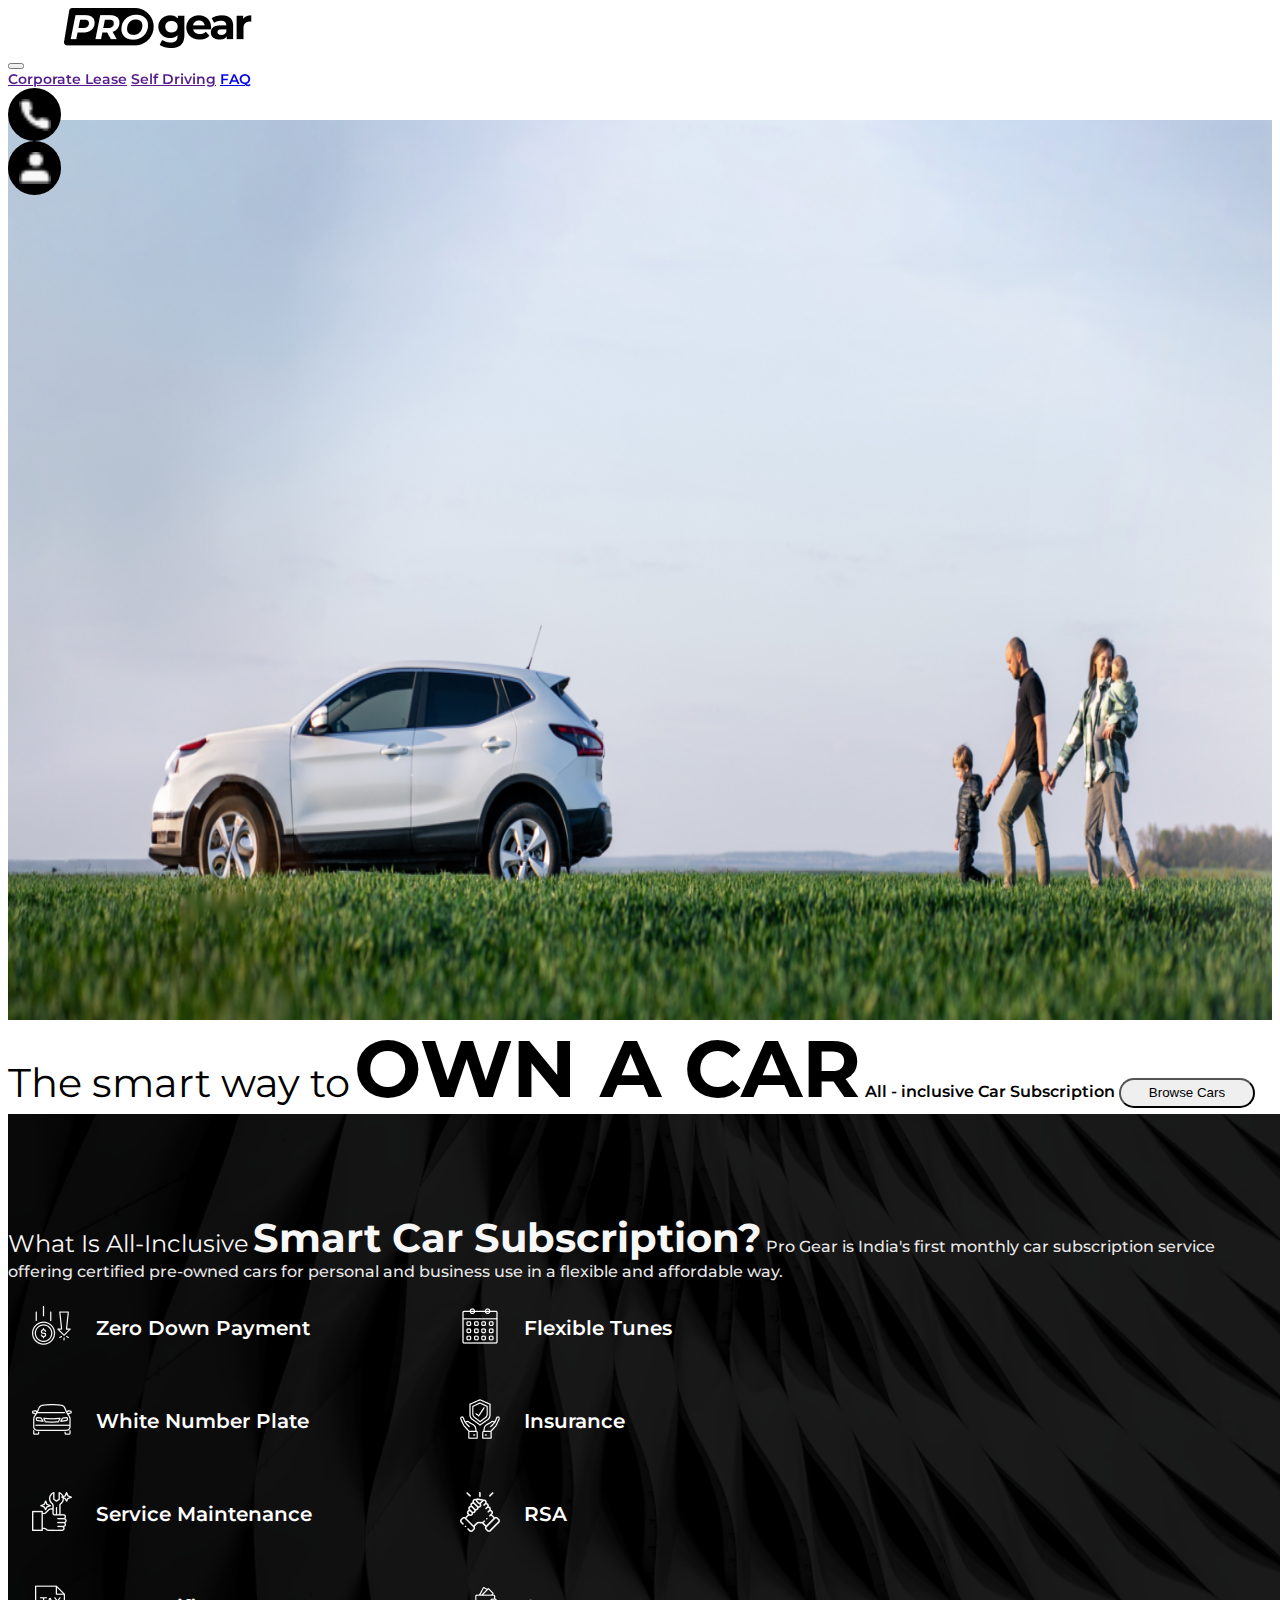
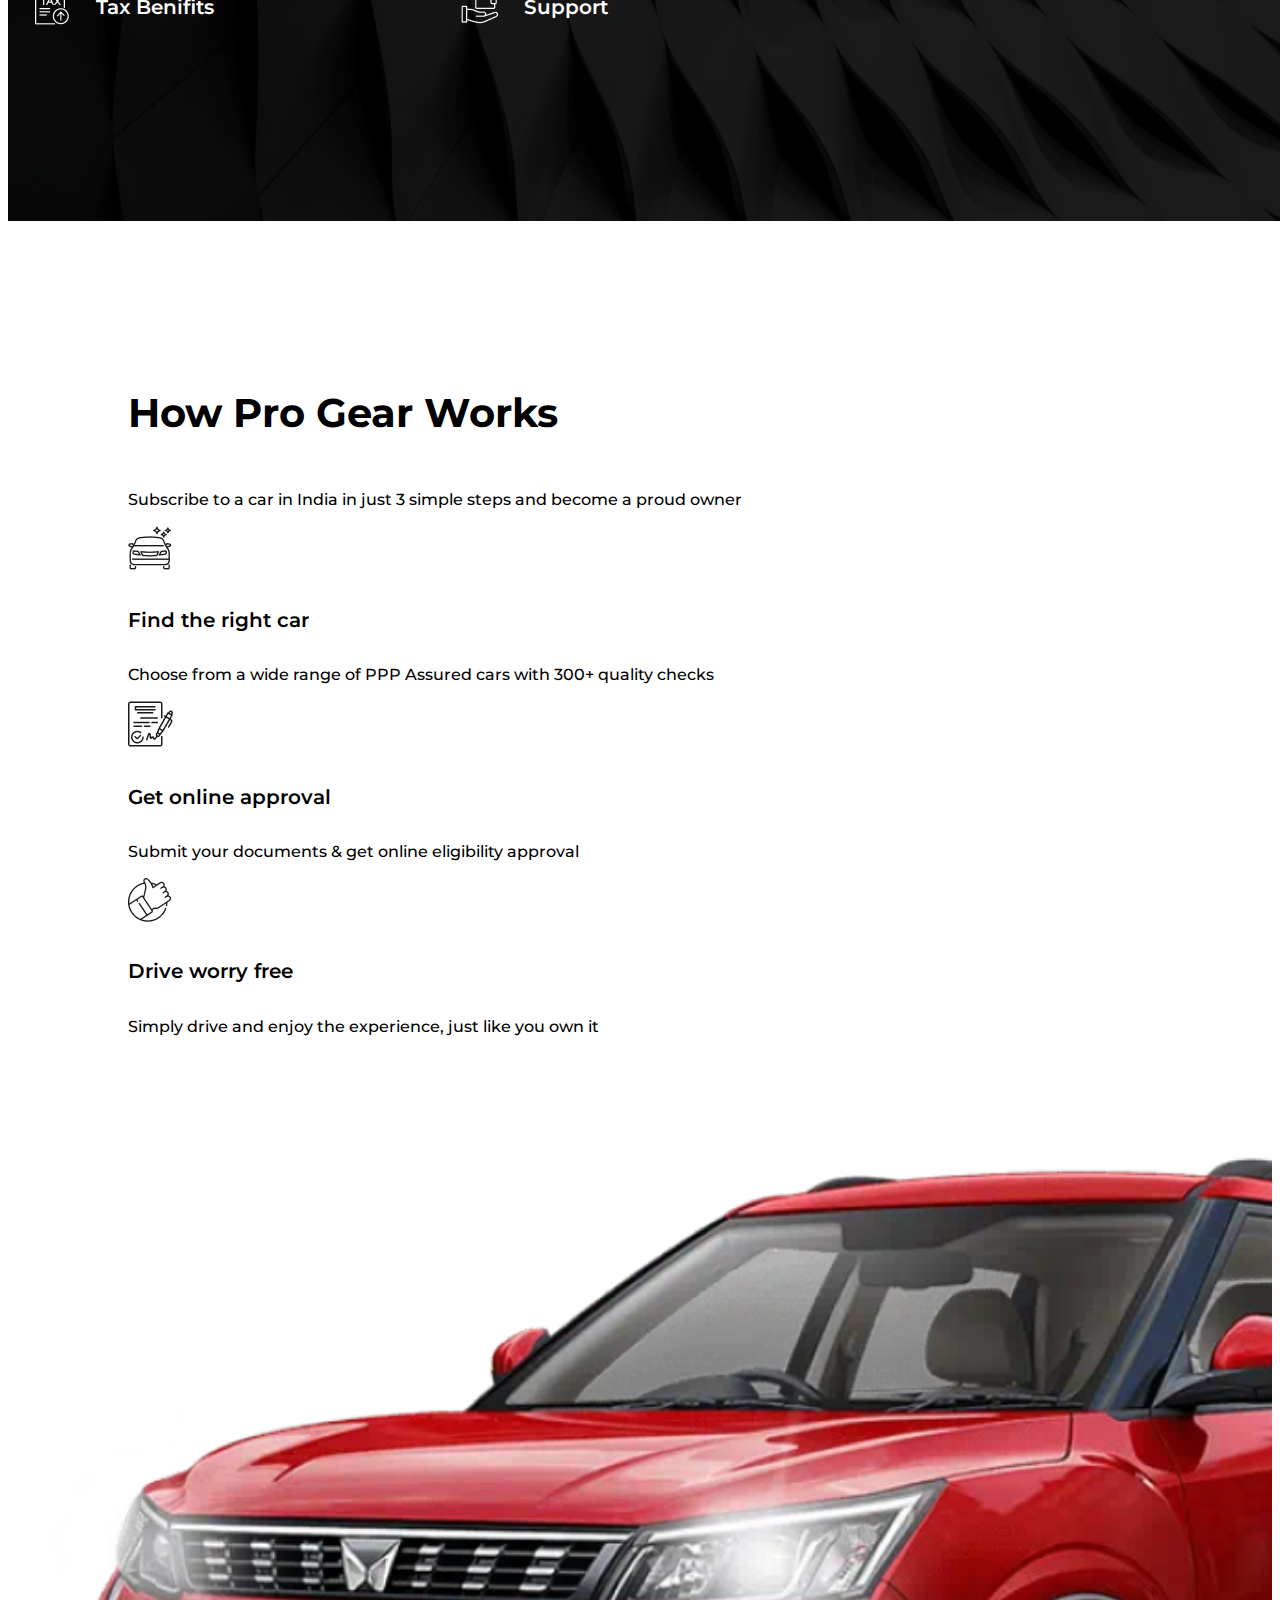
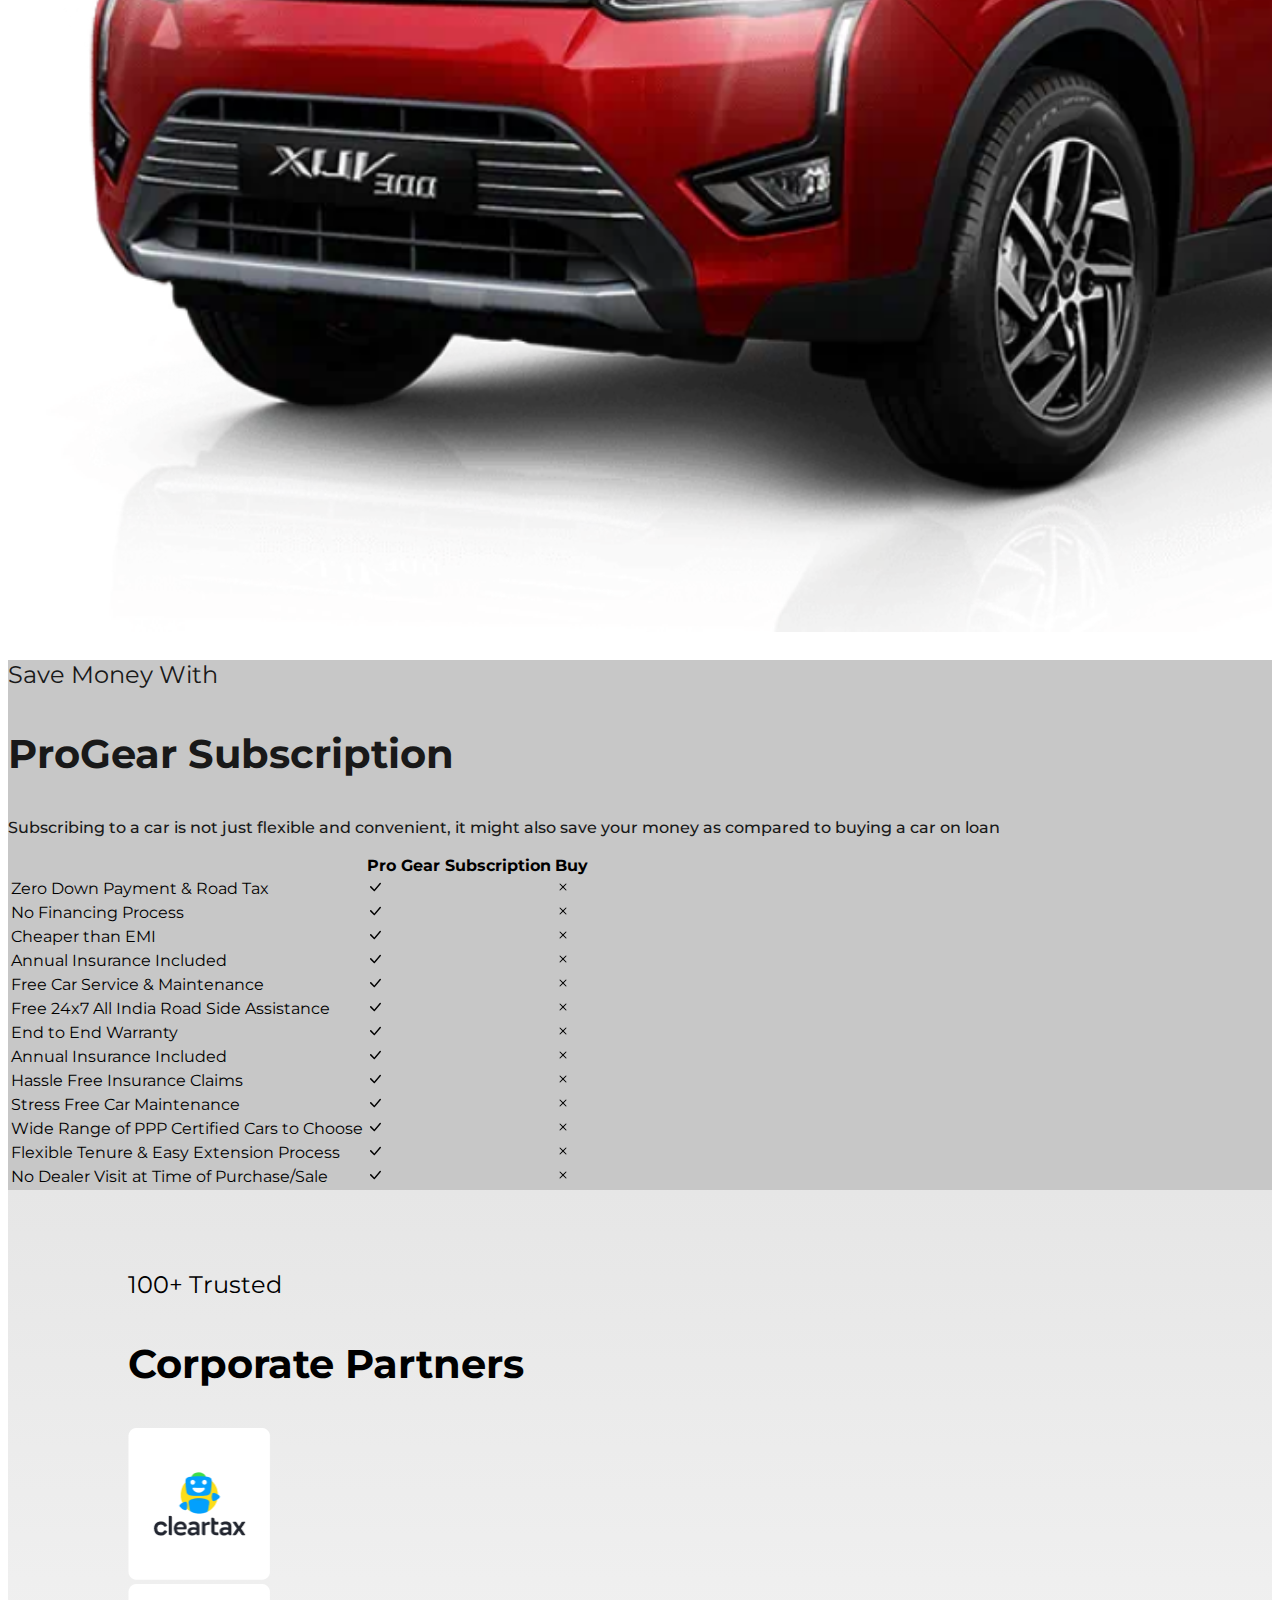
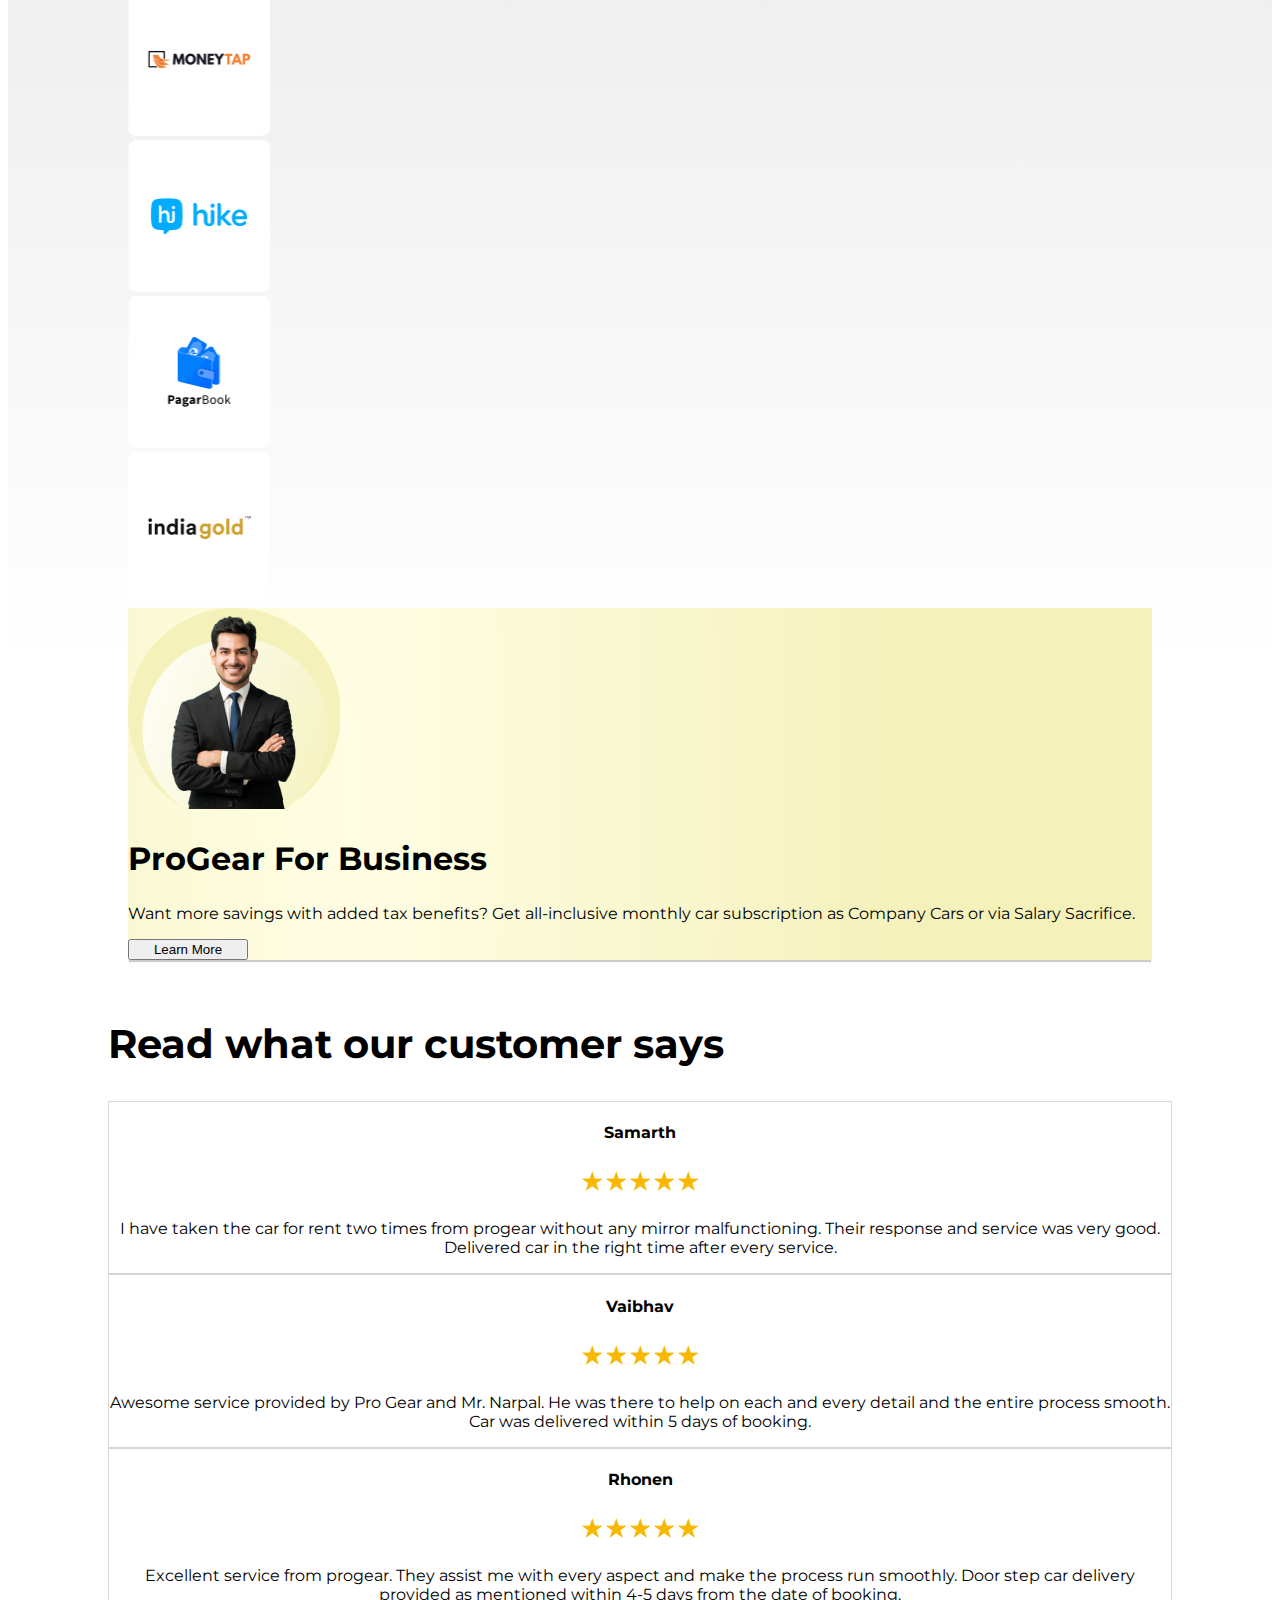
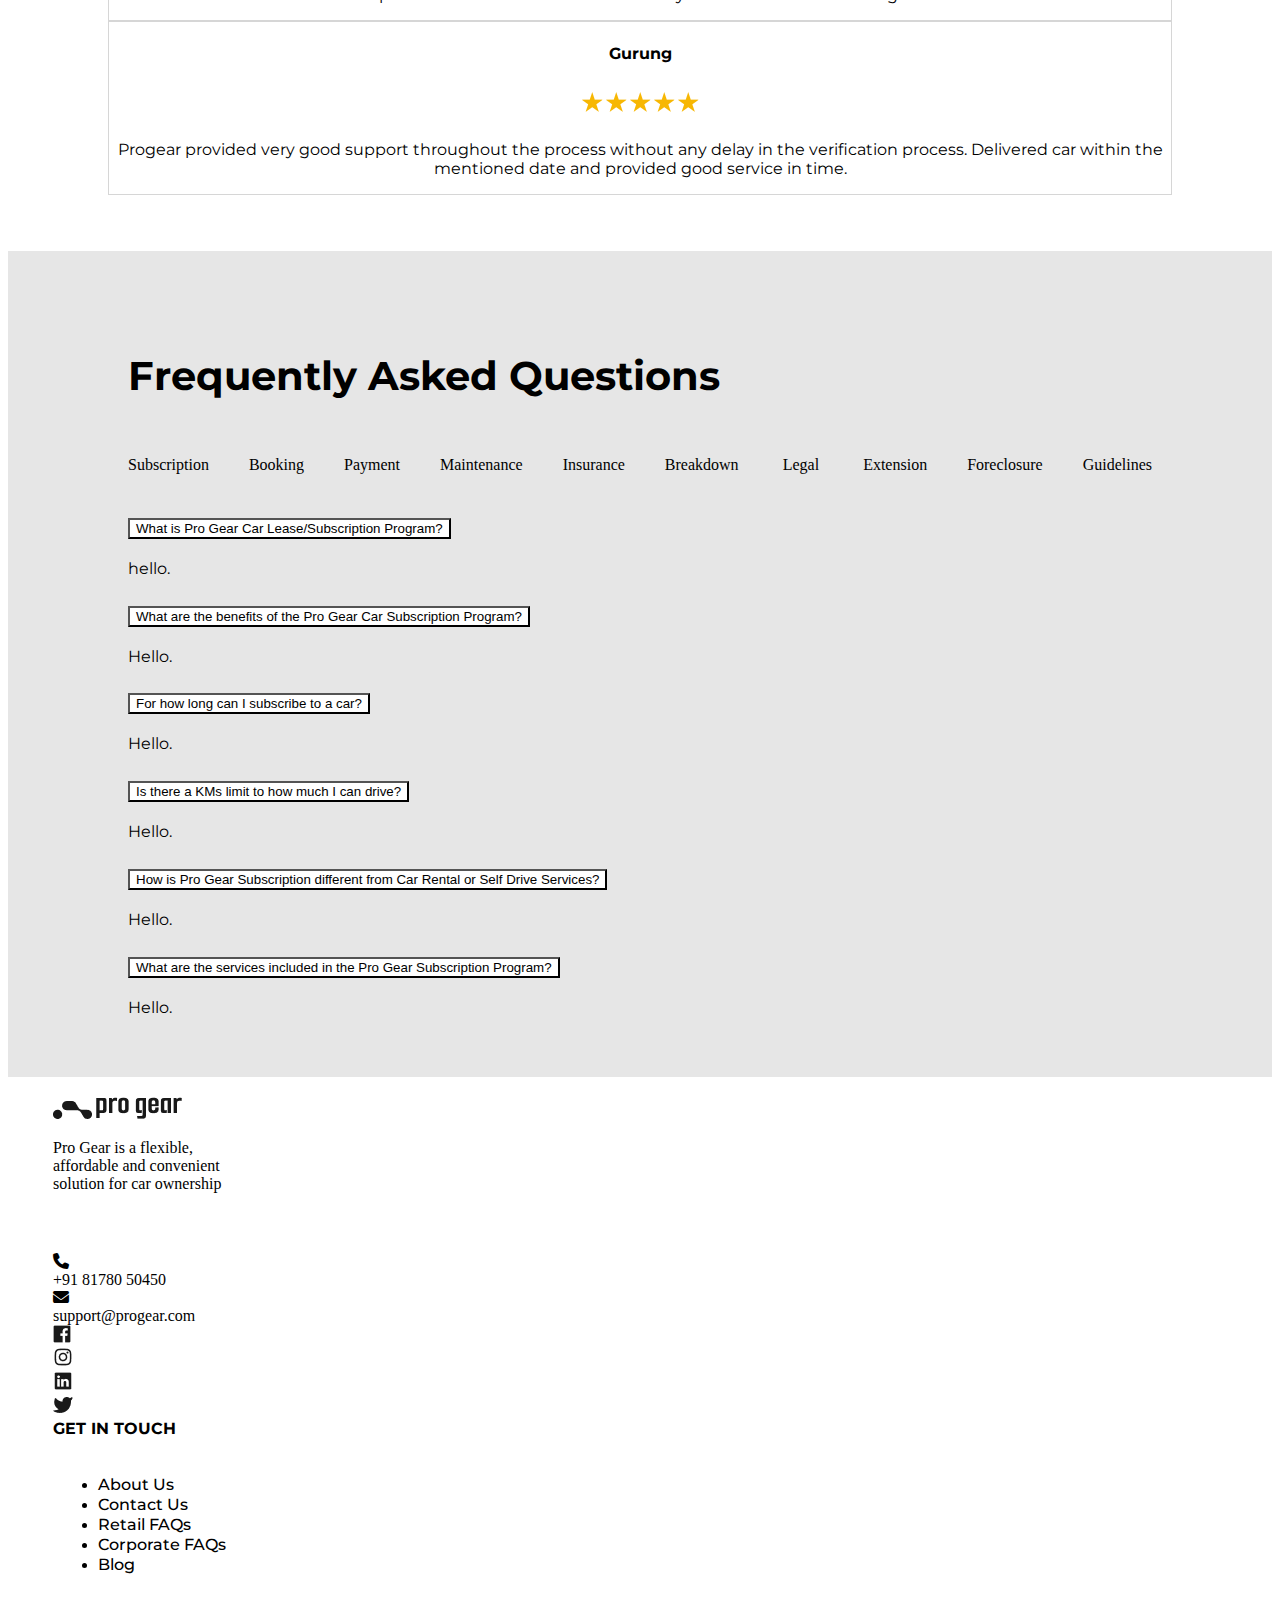
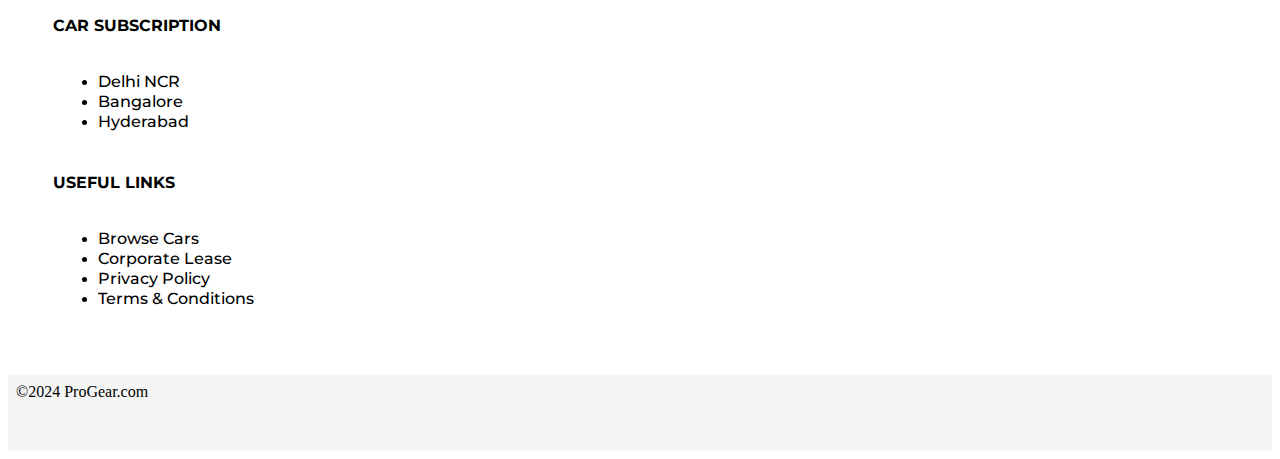
<file: index.html>
<!DOCTYPE html>
<html>
    <head>
         <!-- Required meta tags -->
    <meta charset="utf-8">
    <link rel="stylesheet" href="mystyle2.css">
    <meta name="viewport" content="width=device-width, initial-scale=1">
    <link rel="stylesheet" href="https://cdnjs.cloudflare.com/ajax/libs/font-awesome/6.5.1/css/all.min.css">
        <!-- Bootstrap CSS -->
    <link href="https://cdn.jsdelivr.net/npm/bootstrap@5.0.2/dist/css/bootstrap.min.css" rel="stylesheet" integrity="sha384-EVSTQN3/azprG1Anm3QDgpJLIm9Nao0Yz1ztcQTwFspd3yD65VohhpuuCOmLASjC" crossorigin="anonymous">

    <link rel="preconnect" href="https://fonts.googleapis.com">
    <link rel="preconnect" href="https://fonts.gstatic.com" crossorigin>
    <link href="https://fonts.googleapis.com/css2?family=Montserrat:ital,wght@0,100..900;1,100..900&display=swap" rel="stylesheet">
    </head>
    <body>
         
<!--Navbar-->
        <nav class="navbar navbar-expand-lg navbar-light w-100  bg-white  position-fixed  align-items-center">
            <div class="container-fluid    d-flex ">
                <div class="prodname">
                    <img class="image" src="./Image/logo.png">
                </div> 
              <button class="navbar-toggler" type="button" data-bs-toggle="collapse" data-bs-target="#navbarNavAltMarkup" aria-controls="navbarNavAltMarkup" aria-expanded="false" aria-label="Toggle navigation">
                <span class="navbar-toggler-icon"></span>
              </button>
              <div class="collapse navbar-collapse  justify-content-between " id="navbarNavAltMarkup">
                <div class="navbar-nav navsec">
                  <a class="nav-link" href="">Corporate Lease</a>
                  <a class="nav-link" href="">Self Driving</a>
                  <a class="nav-link" id="faqlink1" href="#faqlink2">FAQ</a>
                </div>
                <div class="d-flex logo justify-content-between">
                    <div class="logo1"><img src="./Image/navcal1.png" alt="" /></div>
                    <div class="logo2"><img src="./Image/navcal2.png" alt="" /></div>
                  </div>
              </div>
            </div>
          </nav>
   
<!--first section image -->
        <div class="container-fluid pe-0 ps-0  BackgroundImage justify-content-center">
            <div><img src="./Image/background.png" alt="" class="fimg  position-relative" /></div>
            <div class="position-absolute demo d-flex flex-column text-center w-100 align-items-center">
              <span class="demo1">The smart way to</span>
              <span class="demo2">OWN A CAR</span>
              <span class="demo3">All - inclusive Car Subscription</span>
              <button type="button" class="demo4 btn-dark" style="margin-top:10px; text-align:center;">Browse Cars</button>
           </div>
        </div>        

<!--second section image-->
<div class="container-fluid pe-0 ps-0  sinsec">
  <img src="./Image/background1.png" alt="" class="w-100 imgbak">
      <div class="session d-flex flex-column text-center">
          
              <span class="session1 text-white">What Is All-Inclusive</span>
              <span class="session2 text-white">Smart Car Subscription?</span>
              <span class="session3 text-white">Pro Gear is India's first monthly car subscription service offering certified pre-owned 
              cars for personal and business use in a flexible and affordable way.</span>
           
           <div class="boxe mt-3 pb-4">
               <div class="leftboxe">
                 <div class="leftboxe1">
                  <div><img src="./Image/downpayment 1.png" alt=""></div>
                    <div>Zero Down Payment</div>
                 </div>
                 <div class="leftboxe1">
                  <div><img src="./Image/whitenumberplate 1.png" alt=""></div>
                  <div>White Number Plate</div>
                 </div>
                 <div class="leftboxe1">
                  <div><img src="./Image/service 1.png" alt=""></div>
                  <div>Service  Maintenance</div>
                 </div>
                 <div class="leftboxe1">
                  <div><img src="./Image/Frame 637511.png" alt=""></div>
                  <div>Tax Benifits</div>
                 </div>
               </div>
                
               <div class="rightboxe">
                  <div class="rightboxe1">
                    <div><img src="./Image/FrameS5.png" alt=""></div>
                    <div>Flexible Tunes</div>
                  </div>
                  <div class="rightboxe1">
                    <div><img src="./Image/FrameS6.png" alt=""></div>
                    <div>Insurance</div>
                  </div>
                  <div class="rightboxe1">
                    <div ><img src="./Image/FrameS7.png" alt=""></div>
                    <div >RSA</div>
                  </div>
                  <div class="rightboxe1">
                    <div ><img src="./Image/FrameS8.png" alt=""></div>
                    <div >Support</div>
                  </div>
               </div>
           </div>
      </div>
</div>
      
<!--third section-->
<div class="container-fluid ">
  <div class="row">  
    <div class="col-lg-6 col-sm-12 pb-4">
      <div class="row third thpad pb-2">
         <h4 class="third1">How Pro Gear Works</h4>
         <p class="third2">Subscribe to a car in India in just 3 simple steps and become a proud owner</p>
      </div>
      <div class="row thpad1">
           <div class="col-2">
             <div><img src="./Image/findtherightcar 1.png"></div>
          </div>
          <div class="col-10 pb-3">
             <h5 class="third3">Find the right car</h5>
             <p class="third4">Choose from a wide range of PPP Assured cars with 300+ quality checks</p>
          </div>
          <div class="col-2">
            <div><img src="./Image/onlineapproval 1.png"></div>
          </div>
          <div class="col-10 pb-3">
            <h5 class="third3">Get online approval</h5>
            <p class="third4">Submit your documents & get online eligibility approval</p>
          </div>
          <div class="col-2">
            <div><img src="./Image/driveworryfree 1.png"></div>
          </div>
          <div class="col-10 pb-3">
            <h5 class="third3">Drive worry free</h5>
            <p class="third4">Simply drive and enjoy the experience, just like you own it</p>
          </div>
    </div>
   </div> 
    <div class="col-lg-6 col-sm-12 pe-0 carimg">
       <div ><img src="./Image/Red car.png" alt="" style="width: 100%; height:100%"> </div>
    </div>
  </div>
</div>

<!--fourth section-->
<section>
  <div class="container-fluid pe-0 ps-0">
    <div class="bake">
        <div class="container justify-content-center text-center pt-5">
           <p class="four1">Save Money With</p>
           <h3 class="four2">ProGear Subscription</h3>
           <p class="four3">Subscribing to a car is not just flexible and convenient, it might also save your money as compared to buying a car on loan</p>
        </div>
        <div class="table d-flex justify-content-center bdr pb-5 mt-5 tabpad" style="margin:0px;">
          <div class="tableContainer">
              <table class="table rounded-top " >
                  <thead class="text-center">
                      <tr class="bg-dark">
                          <th class="w-50%"></th>
                          <th class="w-25% text-white">Pro Gear Subscription</th>
                          <th class="w-25% text-white">Buy</th>
                      </tr>
                  </thead>
                  <tbody class="bg-white ">
                      <tr>
                          <td>Zero Down Payment & Road Tax</td>
                          <td class="text-center text-success "><svg xmlns="http://www.w3.org/2000/svg" width="16" height="16" fill="currentColor" class="bi bi-check-lg" viewBox="0 0 16 16">
                              <path d="M12.736 3.97a.733.733 0 0 1 1.047 0c.286.289.29.756.01 1.05L7.88 12.01a.733.733 0 0 1-1.065.02L3.217 8.384a.757.757 0 0 1 0-1.06.733.733 0 0 1 1.047 0l3.052 3.093 5.4-6.425z"/>
                            </svg></td>
                          <td class="text-center text-danger"><svg xmlns="http://www.w3.org/2000/svg" width="16" height="16" fill="currentColor" class="bi bi-x" viewBox="0 0 16 16">
                              <path d="M4.646 4.646a.5.5 0 0 1 .708 0L8 7.293l2.646-2.647a.5.5 0 0 1 .708.708L8.707 8l2.647 2.646a.5.5 0 0 1-.708.708L8 8.707l-2.646 2.647a.5.5 0 0 1-.708-.708L7.293 8 4.646 5.354a.5.5 0 0 1 0-.708"/>
                            </svg></td>  
                      </tr>
                      <tr>
                          <td>No Financing Process</td>
                          <td class="text-center text-success "><svg xmlns="http://www.w3.org/2000/svg" width="16" height="16" fill="currentColor" class="bi bi-check-lg" viewBox="0 0 16 16">
                              <path d="M12.736 3.97a.733.733 0 0 1 1.047 0c.286.289.29.756.01 1.05L7.88 12.01a.733.733 0 0 1-1.065.02L3.217 8.384a.757.757 0 0 1 0-1.06.733.733 0 0 1 1.047 0l3.052 3.093 5.4-6.425z"/>
                            </svg></td>
                          <td class="text-center text-danger"><svg xmlns="http://www.w3.org/2000/svg" width="16" height="16" fill="currentColor" class="bi bi-x" viewBox="0 0 16 16">
                              <path d="M4.646 4.646a.5.5 0 0 1 .708 0L8 7.293l2.646-2.647a.5.5 0 0 1 .708.708L8.707 8l2.647 2.646a.5.5 0 0 1-.708.708L8 8.707l-2.646 2.647a.5.5 0 0 1-.708-.708L7.293 8 4.646 5.354a.5.5 0 0 1 0-.708"/>
                            </svg></td> 
                      </tr>
                      <tr>
                          <td>Cheaper than EMI</td>
                          <td class="text-center text-success "><svg xmlns="http://www.w3.org/2000/svg" width="16" height="16" fill="currentColor" class="bi bi-check-lg" viewBox="0 0 16 16">
                              <path d="M12.736 3.97a.733.733 0 0 1 1.047 0c.286.289.29.756.01 1.05L7.88 12.01a.733.733 0 0 1-1.065.02L3.217 8.384a.757.757 0 0 1 0-1.06.733.733 0 0 1 1.047 0l3.052 3.093 5.4-6.425z"/>
                            </svg></td>
                          <td class="text-center text-danger"><svg xmlns="http://www.w3.org/2000/svg" width="16" height="16" fill="currentColor" class="bi bi-x" viewBox="0 0 16 16">
                              <path d="M4.646 4.646a.5.5 0 0 1 .708 0L8 7.293l2.646-2.647a.5.5 0 0 1 .708.708L8.707 8l2.647 2.646a.5.5 0 0 1-.708.708L8 8.707l-2.646 2.647a.5.5 0 0 1-.708-.708L7.293 8 4.646 5.354a.5.5 0 0 1 0-.708"/>
                            </svg></td> 
                      </tr>
                      <tr>
                          <td>Annual Insurance Included</td>
                          <td class="text-center text-success "><svg xmlns="http://www.w3.org/2000/svg" width="16" height="16" fill="currentColor" class="bi bi-check-lg" viewBox="0 0 16 16">
                              <path d="M12.736 3.97a.733.733 0 0 1 1.047 0c.286.289.29.756.01 1.05L7.88 12.01a.733.733 0 0 1-1.065.02L3.217 8.384a.757.757 0 0 1 0-1.06.733.733 0 0 1 1.047 0l3.052 3.093 5.4-6.425z"/>
                            </svg></td>
                          <td class="text-center text-danger"><svg xmlns="http://www.w3.org/2000/svg" width="16" height="16" fill="currentColor" class="bi bi-x" viewBox="0 0 16 16">
                              <path d="M4.646 4.646a.5.5 0 0 1 .708 0L8 7.293l2.646-2.647a.5.5 0 0 1 .708.708L8.707 8l2.647 2.646a.5.5 0 0 1-.708.708L8 8.707l-2.646 2.647a.5.5 0 0 1-.708-.708L7.293 8 4.646 5.354a.5.5 0 0 1 0-.708"/>
                            </svg></td> 
                      </tr>
                      <tr>
                          <td>Free Car Service & Maintenance</td>
                          <td class="text-center text-success "><svg xmlns="http://www.w3.org/2000/svg" width="16" height="16" fill="currentColor" class="bi bi-check-lg" viewBox="0 0 16 16">
                              <path d="M12.736 3.97a.733.733 0 0 1 1.047 0c.286.289.29.756.01 1.05L7.88 12.01a.733.733 0 0 1-1.065.02L3.217 8.384a.757.757 0 0 1 0-1.06.733.733 0 0 1 1.047 0l3.052 3.093 5.4-6.425z"/>
                            </svg></td>
                          <td class="text-center text-danger"><svg xmlns="http://www.w3.org/2000/svg" width="16" height="16" fill="currentColor" class="bi bi-x" viewBox="0 0 16 16">
                              <path d="M4.646 4.646a.5.5 0 0 1 .708 0L8 7.293l2.646-2.647a.5.5 0 0 1 .708.708L8.707 8l2.647 2.646a.5.5 0 0 1-.708.708L8 8.707l-2.646 2.647a.5.5 0 0 1-.708-.708L7.293 8 4.646 5.354a.5.5 0 0 1 0-.708"/>
                            </svg></td> 
                      </tr>
                      <tr>
                          <td>Free 24x7 All India Road Side Assistance</td>
                          <td class="text-center text-success "><svg xmlns="http://www.w3.org/2000/svg" width="16" height="16" fill="currentColor" class="bi bi-check-lg" viewBox="0 0 16 16">
                              <path d="M12.736 3.97a.733.733 0 0 1 1.047 0c.286.289.29.756.01 1.05L7.88 12.01a.733.733 0 0 1-1.065.02L3.217 8.384a.757.757 0 0 1 0-1.06.733.733 0 0 1 1.047 0l3.052 3.093 5.4-6.425z"/>
                            </svg></td>
                          <td class="text-center text-danger"><svg xmlns="http://www.w3.org/2000/svg" width="16" height="16" fill="currentColor" class="bi bi-x" viewBox="0 0 16 16">
                              <path d="M4.646 4.646a.5.5 0 0 1 .708 0L8 7.293l2.646-2.647a.5.5 0 0 1 .708.708L8.707 8l2.647 2.646a.5.5 0 0 1-.708.708L8 8.707l-2.646 2.647a.5.5 0 0 1-.708-.708L7.293 8 4.646 5.354a.5.5 0 0 1 0-.708"/>
                            </svg></td> 
                      </tr>
                      <tr>
                          <td>End to End Warranty</td>
                          <td class="text-center text-success "><svg xmlns="http://www.w3.org/2000/svg" width="16" height="16" fill="currentColor" class="bi bi-check-lg" viewBox="0 0 16 16">
                              <path d="M12.736 3.97a.733.733 0 0 1 1.047 0c.286.289.29.756.01 1.05L7.88 12.01a.733.733 0 0 1-1.065.02L3.217 8.384a.757.757 0 0 1 0-1.06.733.733 0 0 1 1.047 0l3.052 3.093 5.4-6.425z"/>
                            </svg></td>
                          <td class="text-center text-danger"><svg xmlns="http://www.w3.org/2000/svg" width="16" height="16" fill="currentColor" class="bi bi-x" viewBox="0 0 16 16">
                              <path d="M4.646 4.646a.5.5 0 0 1 .708 0L8 7.293l2.646-2.647a.5.5 0 0 1 .708.708L8.707 8l2.647 2.646a.5.5 0 0 1-.708.708L8 8.707l-2.646 2.647a.5.5 0 0 1-.708-.708L7.293 8 4.646 5.354a.5.5 0 0 1 0-.708"/>
                            </svg></td> 
                      </tr>
                      <tr>
                          <td>Annual Insurance Included</td>
                          <td class="text-center text-success "><svg xmlns="http://www.w3.org/2000/svg" width="16" height="16" fill="currentColor" class="bi bi-check-lg" viewBox="0 0 16 16">
                              <path d="M12.736 3.97a.733.733 0 0 1 1.047 0c.286.289.29.756.01 1.05L7.88 12.01a.733.733 0 0 1-1.065.02L3.217 8.384a.757.757 0 0 1 0-1.06.733.733 0 0 1 1.047 0l3.052 3.093 5.4-6.425z"/>
                            </svg></td>
                          <td class="text-center text-danger"><svg xmlns="http://www.w3.org/2000/svg" width="16" height="16" fill="currentColor" class="bi bi-x" viewBox="0 0 16 16">
                              <path d="M4.646 4.646a.5.5 0 0 1 .708 0L8 7.293l2.646-2.647a.5.5 0 0 1 .708.708L8.707 8l2.647 2.646a.5.5 0 0 1-.708.708L8 8.707l-2.646 2.647a.5.5 0 0 1-.708-.708L7.293 8 4.646 5.354a.5.5 0 0 1 0-.708"/>
                            </svg></td> 
                      </tr>
                      <tr>
                          <td>Hassle Free Insurance Claims</td>
                          <td class="text-center text-success "><svg xmlns="http://www.w3.org/2000/svg" width="16" height="16" fill="currentColor" class="bi bi-check-lg" viewBox="0 0 16 16">
                              <path d="M12.736 3.97a.733.733 0 0 1 1.047 0c.286.289.29.756.01 1.05L7.88 12.01a.733.733 0 0 1-1.065.02L3.217 8.384a.757.757 0 0 1 0-1.06.733.733 0 0 1 1.047 0l3.052 3.093 5.4-6.425z"/>
                            </svg></td>
                          <td class="text-center text-danger"><svg xmlns="http://www.w3.org/2000/svg" width="16" height="16" fill="currentColor" class="bi bi-x" viewBox="0 0 16 16">
                              <path d="M4.646 4.646a.5.5 0 0 1 .708 0L8 7.293l2.646-2.647a.5.5 0 0 1 .708.708L8.707 8l2.647 2.646a.5.5 0 0 1-.708.708L8 8.707l-2.646 2.647a.5.5 0 0 1-.708-.708L7.293 8 4.646 5.354a.5.5 0 0 1 0-.708"/>
                            </svg></td> 
                      </tr>
                      <tr>
                          <td>Stress Free Car Maintenance</td>
                          <td class="text-center text-success "><svg xmlns="http://www.w3.org/2000/svg" width="16" height="16" fill="currentColor" class="bi bi-check-lg" viewBox="0 0 16 16">
                              <path d="M12.736 3.97a.733.733 0 0 1 1.047 0c.286.289.29.756.01 1.05L7.88 12.01a.733.733 0 0 1-1.065.02L3.217 8.384a.757.757 0 0 1 0-1.06.733.733 0 0 1 1.047 0l3.052 3.093 5.4-6.425z"/>
                            </svg></td>
                          <td class="text-center text-danger"><svg xmlns="http://www.w3.org/2000/svg" width="16" height="16" fill="currentColor" class="bi bi-x" viewBox="0 0 16 16">
                              <path d="M4.646 4.646a.5.5 0 0 1 .708 0L8 7.293l2.646-2.647a.5.5 0 0 1 .708.708L8.707 8l2.647 2.646a.5.5 0 0 1-.708.708L8 8.707l-2.646 2.647a.5.5 0 0 1-.708-.708L7.293 8 4.646 5.354a.5.5 0 0 1 0-.708"/>
                            </svg></td> 
                      </tr>
                      <tr>
                          <td>Wide Range of PPP Certified Cars to Choose</td>
                          <td class="text-center text-success "><svg xmlns="http://www.w3.org/2000/svg" width="16" height="16" fill="currentColor" class="bi bi-check-lg" viewBox="0 0 16 16">
                              <path d="M12.736 3.97a.733.733 0 0 1 1.047 0c.286.289.29.756.01 1.05L7.88 12.01a.733.733 0 0 1-1.065.02L3.217 8.384a.757.757 0 0 1 0-1.06.733.733 0 0 1 1.047 0l3.052 3.093 5.4-6.425z"/>
                            </svg></td>
                          <td class="text-center text-danger"><svg xmlns="http://www.w3.org/2000/svg" width="16" height="16" fill="currentColor" class="bi bi-x" viewBox="0 0 16 16">
                              <path d="M4.646 4.646a.5.5 0 0 1 .708 0L8 7.293l2.646-2.647a.5.5 0 0 1 .708.708L8.707 8l2.647 2.646a.5.5 0 0 1-.708.708L8 8.707l-2.646 2.647a.5.5 0 0 1-.708-.708L7.293 8 4.646 5.354a.5.5 0 0 1 0-.708"/>
                            </svg></td> 
                      </tr>
                      <tr>
                          <td>Flexible Tenure & Easy Extension Process</td>
                          <td class="text-center text-success "><svg xmlns="http://www.w3.org/2000/svg" width="16" height="16" fill="currentColor" class="bi bi-check-lg" viewBox="0 0 16 16">
                              <path d="M12.736 3.97a.733.733 0 0 1 1.047 0c.286.289.29.756.01 1.05L7.88 12.01a.733.733 0 0 1-1.065.02L3.217 8.384a.757.757 0 0 1 0-1.06.733.733 0 0 1 1.047 0l3.052 3.093 5.4-6.425z"/>
                            </svg></td>
                          <td class="text-center text-danger"><svg xmlns="http://www.w3.org/2000/svg" width="16" height="16" fill="currentColor" class="bi bi-x" viewBox="0 0 16 16">
                              <path d="M4.646 4.646a.5.5 0 0 1 .708 0L8 7.293l2.646-2.647a.5.5 0 0 1 .708.708L8.707 8l2.647 2.646a.5.5 0 0 1-.708.708L8 8.707l-2.646 2.647a.5.5 0 0 1-.708-.708L7.293 8 4.646 5.354a.5.5 0 0 1 0-.708"/>
                            </svg></td> 
                      </tr>
                      <tr>
                          <td>No Dealer Visit at Time of Purchase/Sale</td>
                          <td class="text-center text-success "><svg xmlns="http://www.w3.org/2000/svg" width="16" height="16" fill="currentColor" class="bi bi-check-lg" viewBox="0 0 16 16">
                              <path d="M12.736 3.97a.733.733 0 0 1 1.047 0c.286.289.29.756.01 1.05L7.88 12.01a.733.733 0 0 1-1.065.02L3.217 8.384a.757.757 0 0 1 0-1.06.733.733 0 0 1 1.047 0l3.052 3.093 5.4-6.425z"/>
                            </svg></td>
                          <td class="text-center text-danger"><svg xmlns="http://www.w3.org/2000/svg" width="16" height="16" fill="currentColor" class="bi bi-x" viewBox="0 0 16 16">
                              <path d="M4.646 4.646a.5.5 0 0 1 .708 0L8 7.293l2.646-2.647a.5.5 0 0 1 .708.708L8.707 8l2.647 2.646a.5.5 0 0 1-.708.708L8 8.707l-2.646 2.647a.5.5 0 0 1-.708-.708L7.293 8 4.646 5.354a.5.5 0 0 1 0-.708"/>
                            </svg></td> 
                      </tr>
                  </tbody>
              </table>
          </div>
         </div>
    </div>     
  </div>   
</section>

<!--fifth section-->
<div class="container-fluid">
  <div class="row fisec gap-2 pad1 d-flex justify-content-center">
     <div class="row d-flex text-center">
       <p class="fisec4">100+ Trusted</p>
       <h3 class="fisec3">Corporate Partners</h3>
     </div>
     <div class="row d-flex justify-content-center mt-2 ficon">
         <div class="col-sm-12 col-lg-2 col-md-3 d-flex justify-content-center"><img src="./Image/cleartax.png" alt="" style="width: 143px;height: 152px;"></div> 
         <div class="col-sm-12 col-lg-2 col-md-3 d-flex justify-content-center"><img src="./Image/moneytap 1.png" alt="" style="width: 143px;height: 152px;"></div>
         <div class="col-sm-12 col-lg-2 col-md-3 d-flex justify-content-center"><img src="./Image/hike 1.png" alt="" style="width: 143px;height: 152px;"></div>
         <div class="col-sm-12 col-lg-2 col-md-4 d-flex justify-content-center"><img src="./Image/pagarbook 1.png" alt="" style="width: 143px;height: 152px;"></div>
         <div class="col-sm-12 col-lg-2 col-md-4 d-flex justify-content-center"><img src="./Image/indiagold 1.png" alt="" style="width: 143px;height: 152px;"></div>
     </div>
        <div class="row fisec1 d-flex justify-content-around align-items-center p-4 mt-5 ">
            <div class="col-lg-3 col-sm-12 col-md-6  d-flex justify-content-center" >
                  <img src="./Image/sec5man.png" alt=""   />
            </div>
            <div class="col-lg-7 col-sm-12 col-md-6  text-end">
               <h1 class="fisec5">ProGear For Business</h1>
               <p class="fisec6">Want more savings with added tax benefits? Get all-inclusive monthly car subscription as Company Cars or via Salary Sacrifice.</p>
               <button class="button bg-dark text-white rounded-pill" style="width: 120px;" >Learn More</button>
            </div>
        </div>
  </div>

  <div class="row pad2 d-flex justify-content-center ">
     <h2 class="text-center fisec2">Read what our customer says</h2>
     <div class="row">

         <div class="col-lg-3 mt-3" style="font-family: montserrat;" >
              <div class="card">
                 <div class="card-body text-center cadwit">
                   <h4 class="card-title">Samarth</h4>
                   <span class="card-subtitle"><img src="./Image/Star.png" alt=""></span>
                   <p class="card-text">I have taken the car for rent two times from progear without any mirror malfunctioning. Their response and service was very good. Delivered car in the right time after every service.</p>
                 </div>
              </div>
         </div>

         <div class="col-lg-3 mt-3" style="font-family: montserrat;">
           <div class="card">
              <div class="card-body text-center cadwit">
                <h4 class="card-title">Vaibhav</h4>
                <span class="card-subtitle"><img src="./Image/Star.png" alt=""></span>
                <p class="card-text">Awesome service provided by Pro Gear and Mr. Narpal. He was there to help on each and every detail and the entire process smooth. Car was delivered within 5 days of booking.</p>
              </div>
           </div>
         </div>

         <div class="col-lg-3 mt-3" style="font-family: montserrat;">
           <div class="card">
              <div class="card-body text-center cadwit">
                <h4 class="card-title">Rhonen</h4>
                <span class="card-subtitle"><img src="./Image/Star.png" alt=""></span>
                <p class="card-text">Excellent service from progear. They assist me with every aspect and make the process run smoothly. Door step car delivery provided as mentioned within 4-5 days from the date of booking.</p>
              </div>
           </div>
         </div>

         <div class="col-lg-3 mt-3" style="font-family: montserrat;">
           <div class="card">
              <div class="card-body text-center cadwit">
                <h4 class="card-title">Gurung</h4>
                <span class="card-subtitle"><img src="./Image/Star.png" alt=""></span>
                <p class="card-text">Progear provided very good support throughout the process without any delay in the verification process. Delivered car within the mentioned date and provided good service in time.</p>
              </div>
           </div>
         </div>

     </div>
  </div>
</div>

<!--sixth section-->
<div class="container-fluid pe-0 ps-0 " >
  <div class="sisec">
    <a href="#faqlink1" id="faqlink2"></a> 
  <h3 class="text-center pt-3 sisec2">Frequently Asked Questions</h3>
  <div class="sisec1 ps-2">
    <span>Subscription</span>
    <span>Booking</span>
    <span>Payment</span>
    <span>Maintenance</span>
    <span>Insurance</span>
    <span>Breakdown</span>
    <span>Legal</span>
    <span>Extension</span>
    <span>Foreclosure</span>
    <span>Guidelines</span>
  </div>
  
<div class="accordion accordion-flush p-1 mt-4 " id="accordionFlushExample" style="font-family: montserrat;">
      <div class="accordion-item m-1">
      <h2 class="accordion-header" id="flush-headingOne">
      <button class="accordion-button collapsed " type="button" data-bs-toggle="collapse" data-bs-target="#flush-collapseOne" aria-expanded="false" aria-controls="flush-collapseOne " style="box-shadow: none; color:black; background-color:white;" >
      What is Pro Gear Car Lease/Subscription Program?
      </button>
      </h2>
      <div id="flush-collapseOne" class="accordion-collapse collapse" aria-labelledby="flush-headingOne" data-bs-parent="#accordionFlushExample">
      <div class="accordion-body" style="background-color: rgba(230, 230, 230, 1);">hello.</div>
      </div>
      </div>
     
   <div class="accordion-item m-1">
   <h2 class="accordion-header" id="flush-headingTwo">
   <button class="accordion-button collapsed" type="button" data-bs-toggle="collapse" data-bs-target="#flush-collapseTwo" aria-expanded="false" aria-controls="flush-collapseTwo" style="box-shadow: none; color:black; background-color:white;">
     What are the benefits of the Pro Gear Car Subscription Program?
    </button>
  </h2>
  <div id="flush-collapseTwo" class="accordion-collapse collapse" aria-labelledby="flush-headingTwo" data-bs-parent="#accordionFlushExample">
  <div class="accordion-body" style="background-color: rgba(230, 230, 230, 1);">Hello.</div>
   </div>
    </div>

    <div class="accordion-item m-1">
     <h2 class="accordion-header" id="flush-headingThree">
    <button class="accordion-button collapsed" type="button" data-bs-toggle="collapse" data-bs-target="#flush-collapseThree" aria-expanded="false" aria-controls="flush-collapseThree" style="box-shadow: none; color:black; background-color:white;">
        For how long can I subscribe to a car?
     </button>
    </h2>
    <div id="flush-collapseThree" class="accordion-collapse collapse" aria-labelledby="flush-headingThree" data-bs-parent="#accordionFlushExample">
    <div class="accordion-body" style="background-color: rgba(230, 230, 230, 1);">Hello.</div>
     </div>
     </div>

     <div class="accordion-item m-1">
      <h2 class="accordion-header" id="flush-headingFour">
     <button class="accordion-button collapsed" type="button" data-bs-toggle="collapse" data-bs-target="#flush-collapseFour" aria-expanded="false" aria-controls="flush-collapseFour" style="box-shadow: none; color:black; background-color:white;">
          Is there a KMs limit to how much I can drive?
      </button>
     </h2>
     <div id="flush-collapseFour" class="accordion-collapse collapse" aria-labelledby="flush-headingfour" data-bs-parent="#accordionFlushExample">
     <div class="accordion-body" style="background-color: rgba(230, 230, 230, 1);">Hello.</div>
      </div>
      </div>
     
      <div class="accordion-item m-1">
        <h2 class="accordion-header" id="flush-headingFive">
       <button class="accordion-button collapsed" type="button" data-bs-toggle="collapse" data-bs-target="#flush-collapseFive" aria-expanded="false" aria-controls="flush-collapseFive" style="box-shadow: none; color:black; background-color:white;">
         How is Pro Gear Subscription different from Car Rental or Self Drive Services?
        </button>
       </h2>
       <div id="flush-collapseFive" class="accordion-collapse collapse" aria-labelledby="flush-headingfive" data-bs-parent="#accordionFlushExample">
       <div class="accordion-body" style="background-color: rgba(230, 230, 230, 1);">Hello.</div>
        </div>
        </div>

        <div class="accordion-item m-1">
          <h2 class="accordion-header" id="flush-headingsix">
         <button class="accordion-button collapsed" type="button" data-bs-toggle="collapse" data-bs-target="#flush-collapsesix" aria-expanded="false" aria-controls="flush-collapsesix" style="box-shadow: none; color:black; background-color:white;">
          What are the services included in the Pro Gear Subscription Program?
          </button>
         </h2>
         <div id="flush-collapsesix" class="accordion-collapse collapse" aria-labelledby="flush-headingsix" data-bs-parent="#accordionFlushExample">
         <div class="accordion-body" style="background-color: rgba(230, 230, 230, 1);">Hello.</div>
          </div>
          </div>
</div> 

  </div> 
</div>

<!--seventh section-->
<div class="container-fluid">
  <div class="row  foots">
       <div class="col-lg-3 col-md-5  col-sm-12 mt-3">
          <img src="./Image/footer1.png" alt="">
          <img src="./Image/footer2.png" alt="">
          <p class="pt-3" style="width: 200px; height:80px;" >Pro Gear is a flexible, affordable and convenient solution for car ownership</p><br>
                <div class="d-flex flex-column" style="gap:10px;">
                  <div class="d-flex" style="gap: 10px;">
                    <div><i class="fa-solid fa-phone"></i></div>
                    <div><span>+91 81780 50450</span></div>
                  </div>
                  <div class="d-flex" style="gap: 10px;">
                    <div><i class="fa-solid fa-envelope"></i></div>
                    <div><span>support@progear.com</span></div>
                  </div>
                  <div>
                    <div class="d-flex" style="gap: 16px;">
                      <div><img src="./Image/facebook.png" alt=""></div>
                      <div><img src="./Image/instagram.png" alt=""></div>
                      <div><img src="./Image/linkedin.png" alt=""></div>
                      <div><img src="./Image/twitter.png" alt=""></div>
                    </div>  
                  </div>  
                </div>
              
        </div>
    
        <div class="col-lg-3 col-md-5 col-sm-12 mt-3 ">
          <span class="foots1">GET IN TOUCH</span>
          <ul class="nav flex-column foots mt-4">
          <li class="nav-item">
            <a >About Us</a>
          </li>
          <li class="nav-item">
            <a>Contact Us</a>
          </li>
          <li class="nav-item">
            <a>Retail FAQs</a>
          </li>
          <li class="nav-item">
            <a>Corporate FAQs</a>
          </li>
          <li class="nav-item">
            <a>Blog</a>
          </li>
          </ul>
          </div>
   
          <div class="col-lg-3 col-md-5 col-sm-12 mt-3 ">
          <span class="foots1">CAR SUBSCRIPTION</span>
          <ul class="nav flex-column foots mt-4">
          <li class="nav-item">
            <a>Delhi NCR</a>
          </li>
          <li class="nav-item">
            <a >Bangalore</a>
          </li>
          <li class="nav-item">
            <a >Hyderabad</a>
          </li>
          </ul>
          </div>
  
          <div class="col-lg-2 col-md-5 col-sm-12 mt-3">
          <span class="foots1">USEFUL LINKS</span>
          <ul class="nav flex-column foots mt-4">
            <li class="nav-item">
              <a>Browse Cars</a>
            </li>
            <li class="nav-item">
              <a>Corporate Lease</a>
            </li>
            <li class="nav-item">
              <a>Privacy Policy</a>
            </li>
            <li class="nav-item">
              <a>Terms & Conditions</a>
            </li>
          </ul>
          </div>
  
  </div> 
 </div>

 <!-- footer-->
 <div class="footmain">
  <div class="d-flex justify-content-center ">©2024 ProGear.com</div>
</div>

  <!-- Option 1: Bootstrap Bundle with Popper -->
  <script src="https://cdn.jsdelivr.net/npm/bootstrap@5.0.2/dist/js/bootstrap.bundle.min.js" integrity="sha384-MrcW6ZMFYlzcLA8Nl+NtUVF0sA7MsXsP1UyJoMp4YLEuNSfAP+JcXn/tWtIaxVXM" crossorigin="anonymous"></script>

    <!-- Option 2: Separate Popper and Bootstrap JS -->
    
    <!-- <script src="https://cdn.jsdelivr.net/npm/@popperjs/core@2.9.2/dist/umd/popper.min.js" integrity="sha384-IQsoLXl5PILFhosVNubq5LC7Qb9DXgDA9i+tQ8Zj3iwWAwPtgFTxbJ8NT4GN1R8p" crossorigin="anonymous"></script>
    <script src="https://cdn.jsdelivr.net/npm/bootstrap@5.0.2/dist/js/bootstrap.min.js" integrity="sha384-cVKIPhGWiC2Al4u+LWgxfKTRIcfu0JTxR+EQDz/bgldoEyl4H0zUF0QKbrJ0EcQF" crossorigin="anonymous"></script> -->
    </body>
</html>
</file>
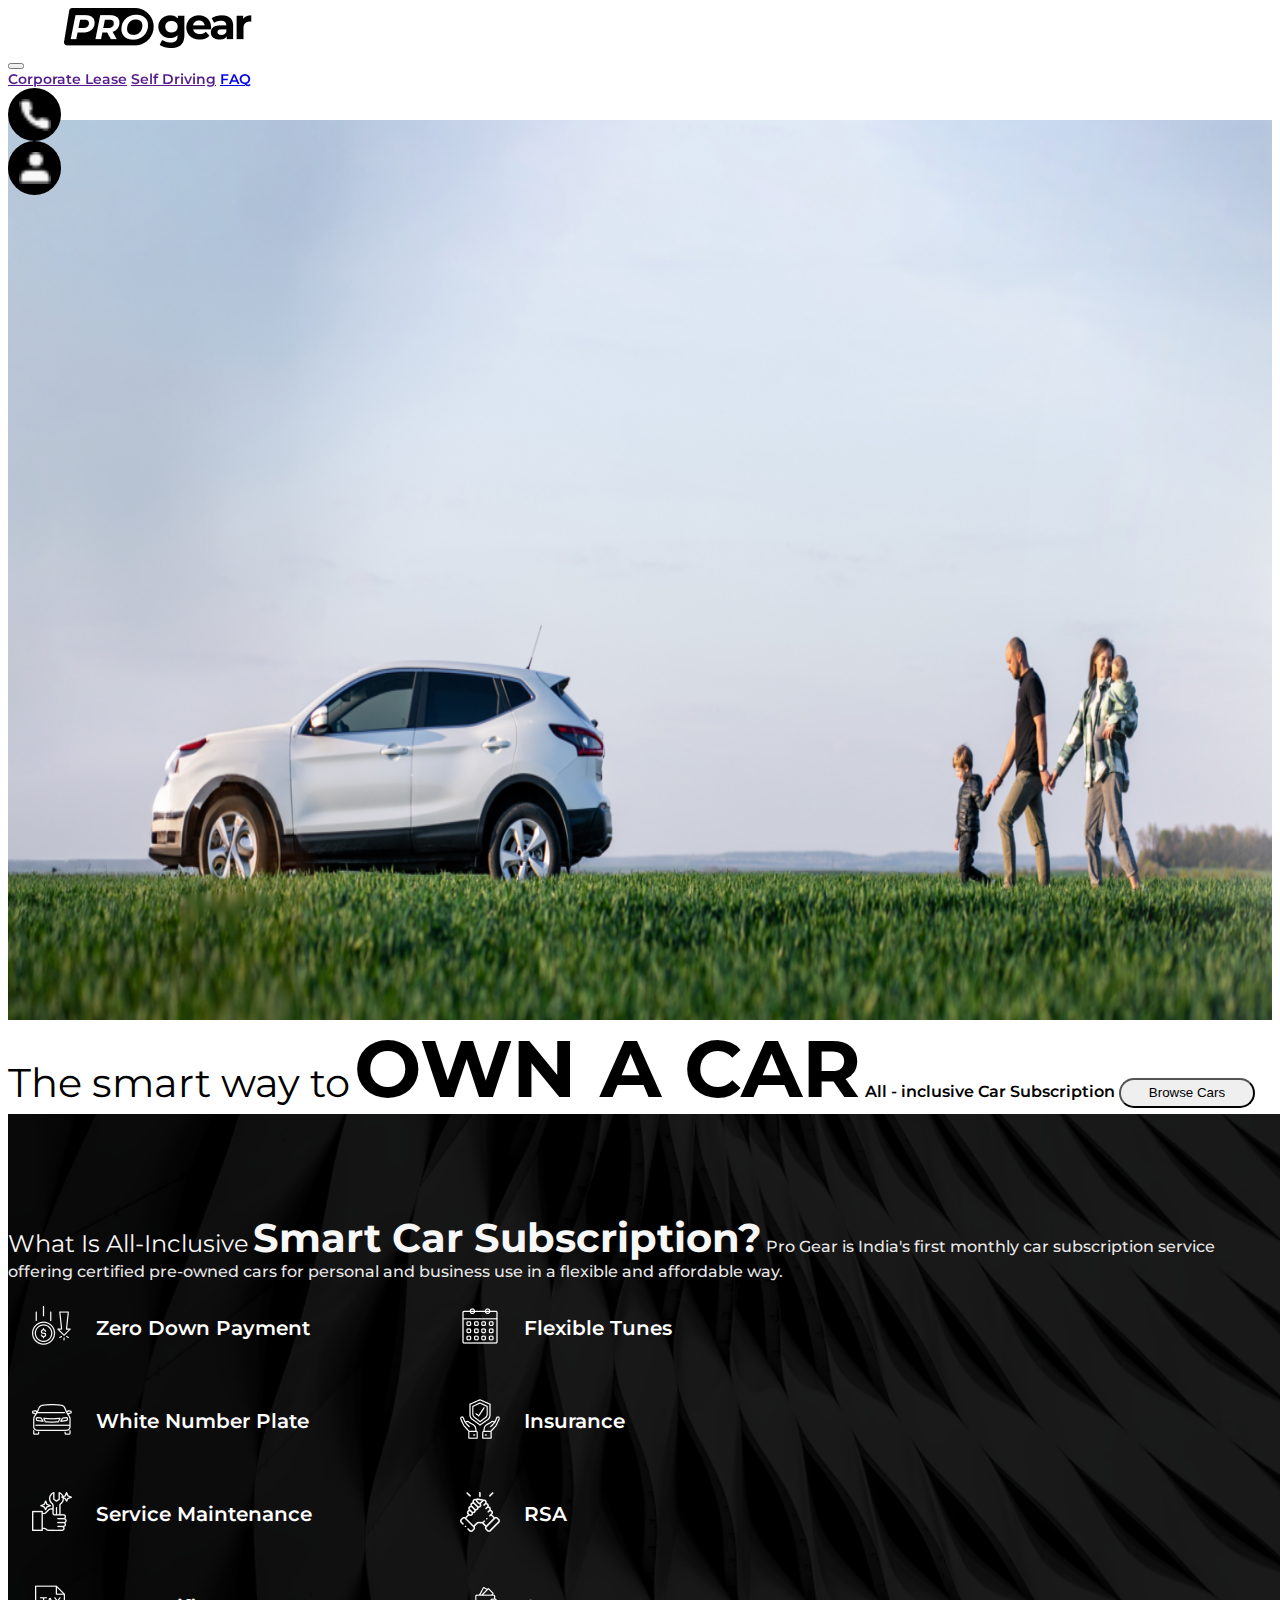
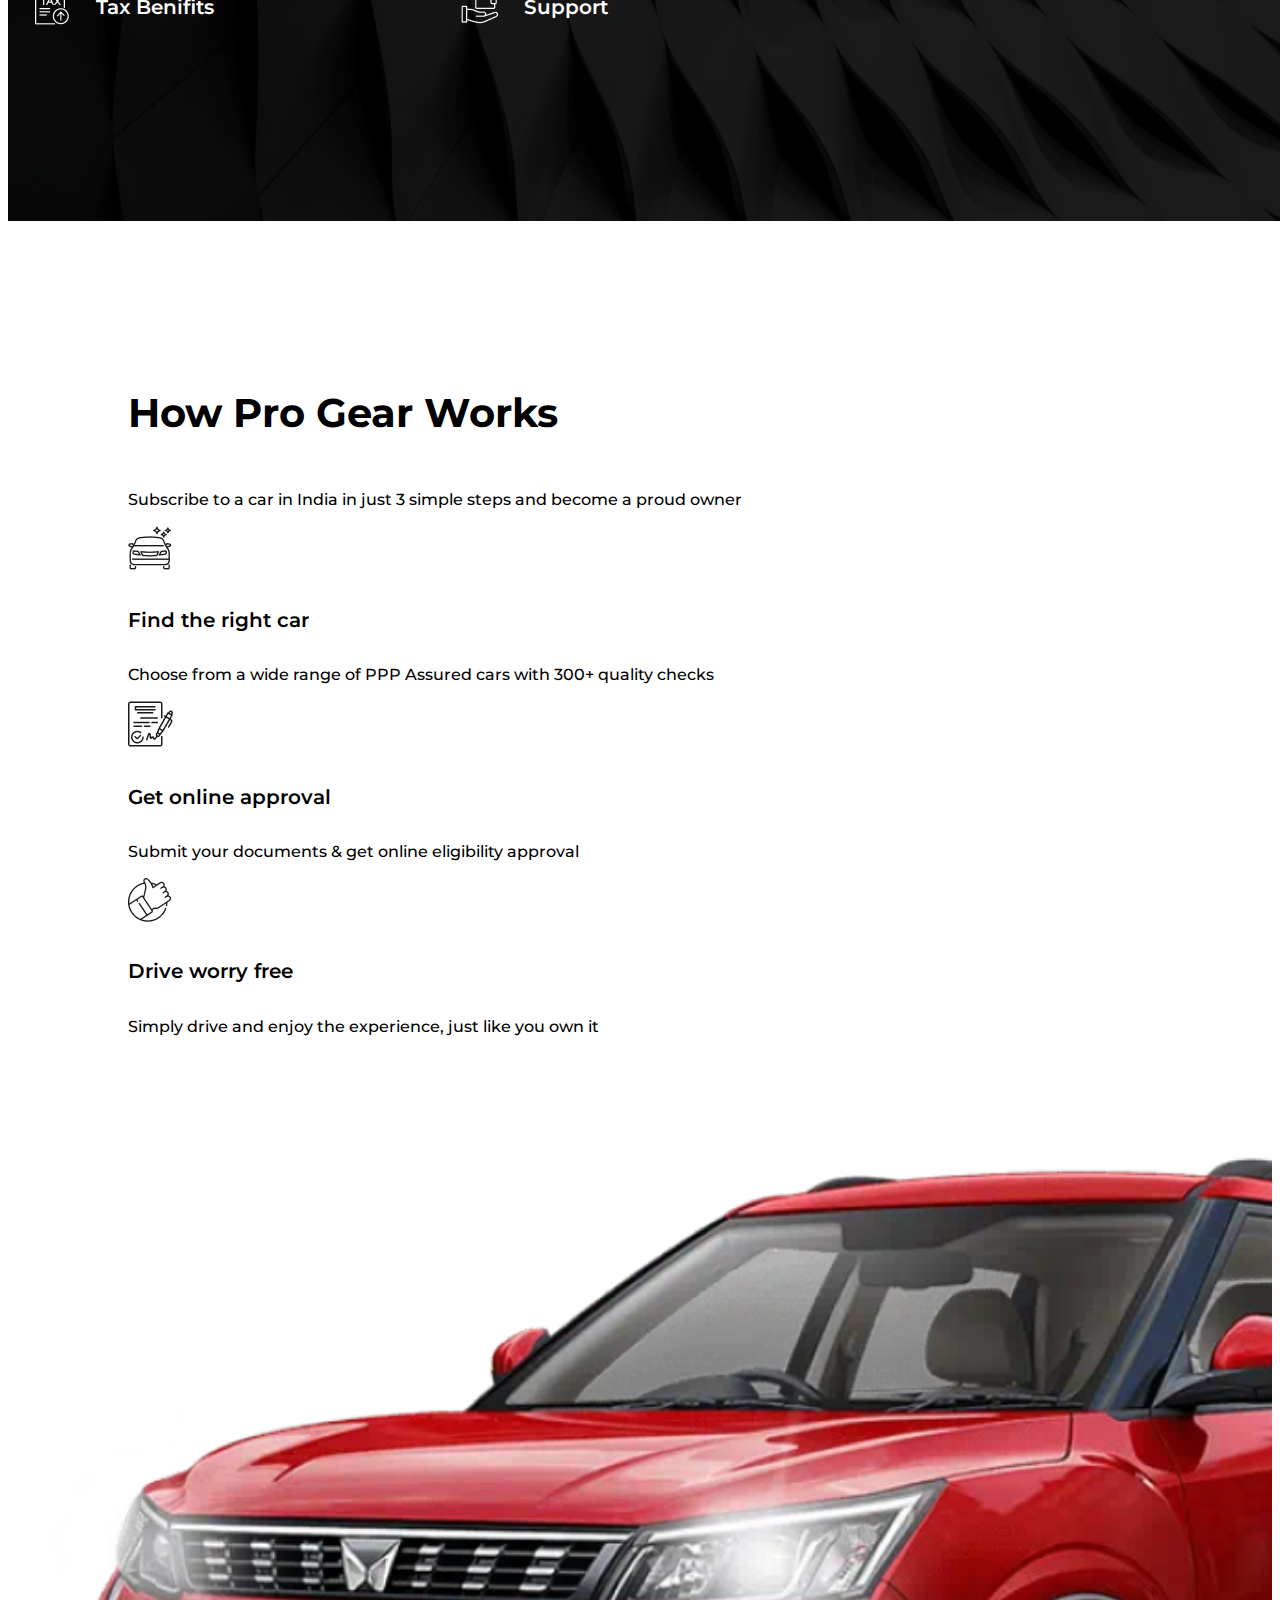
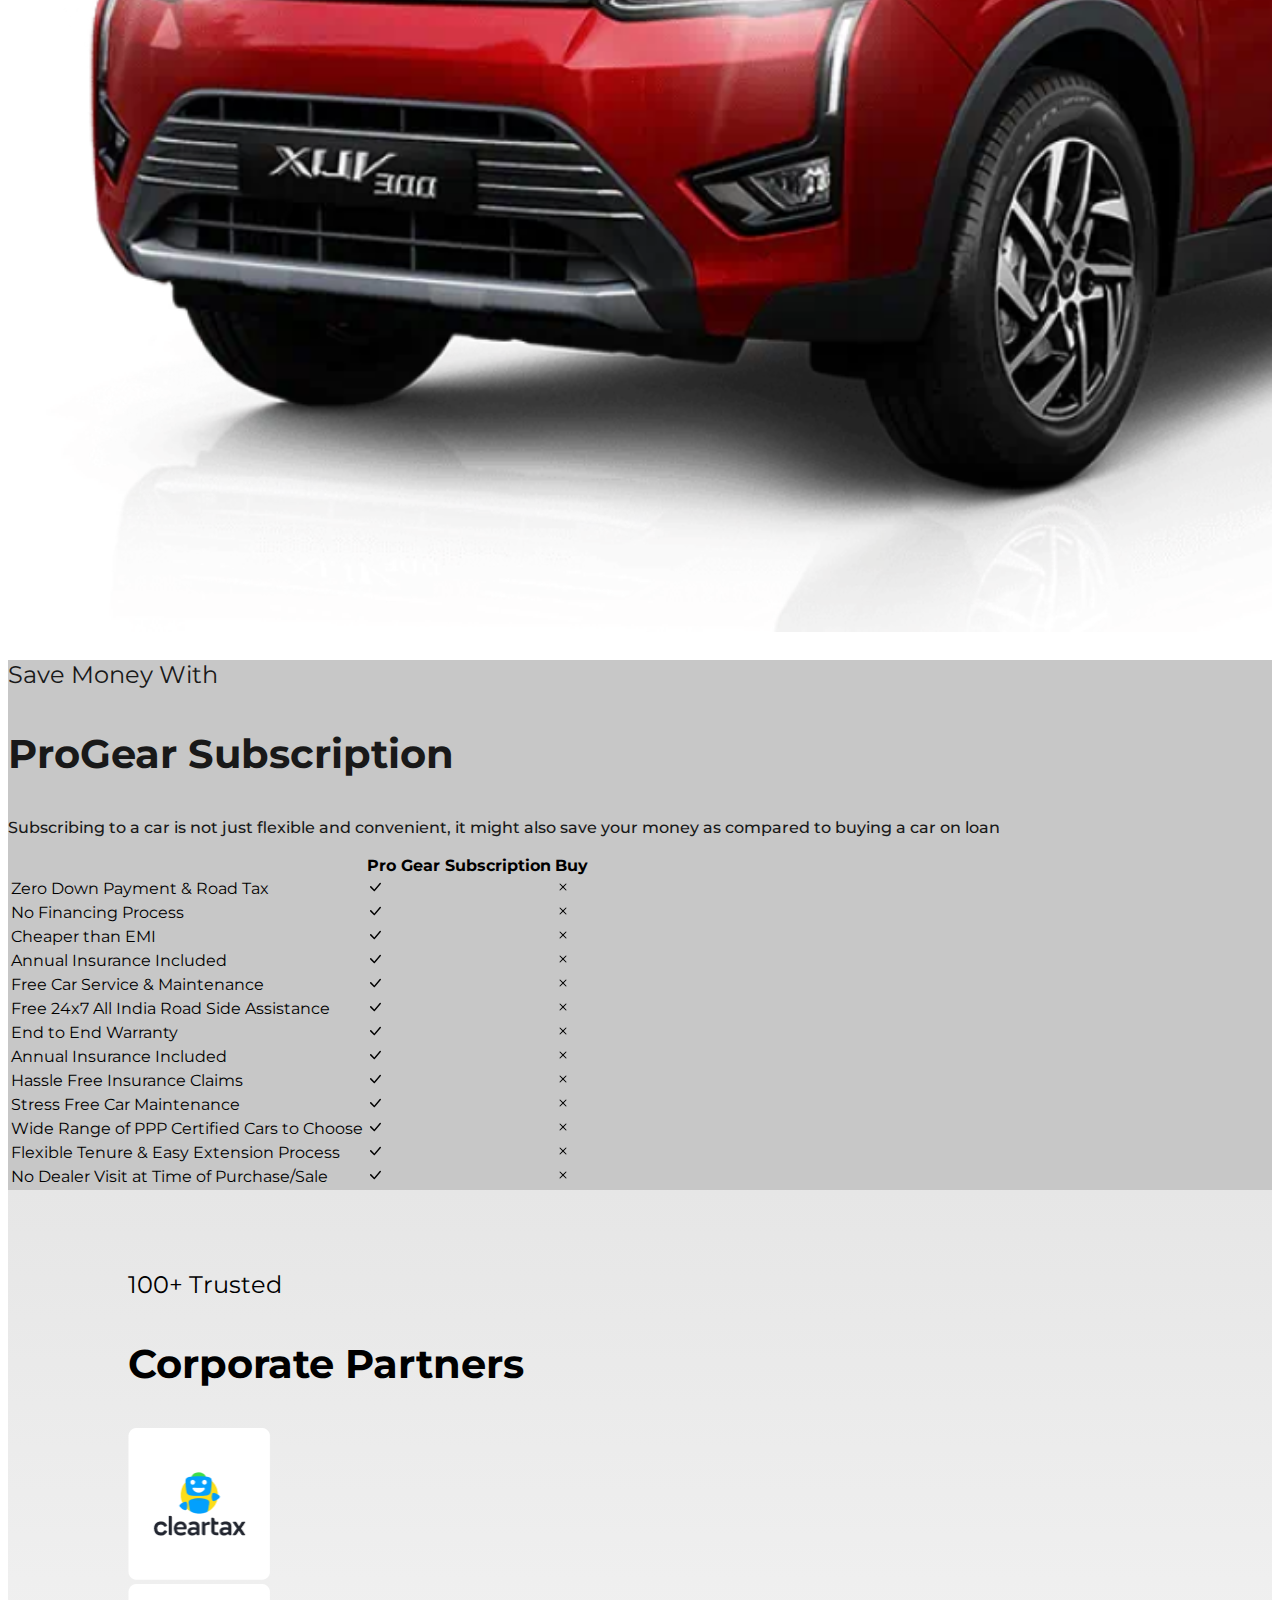
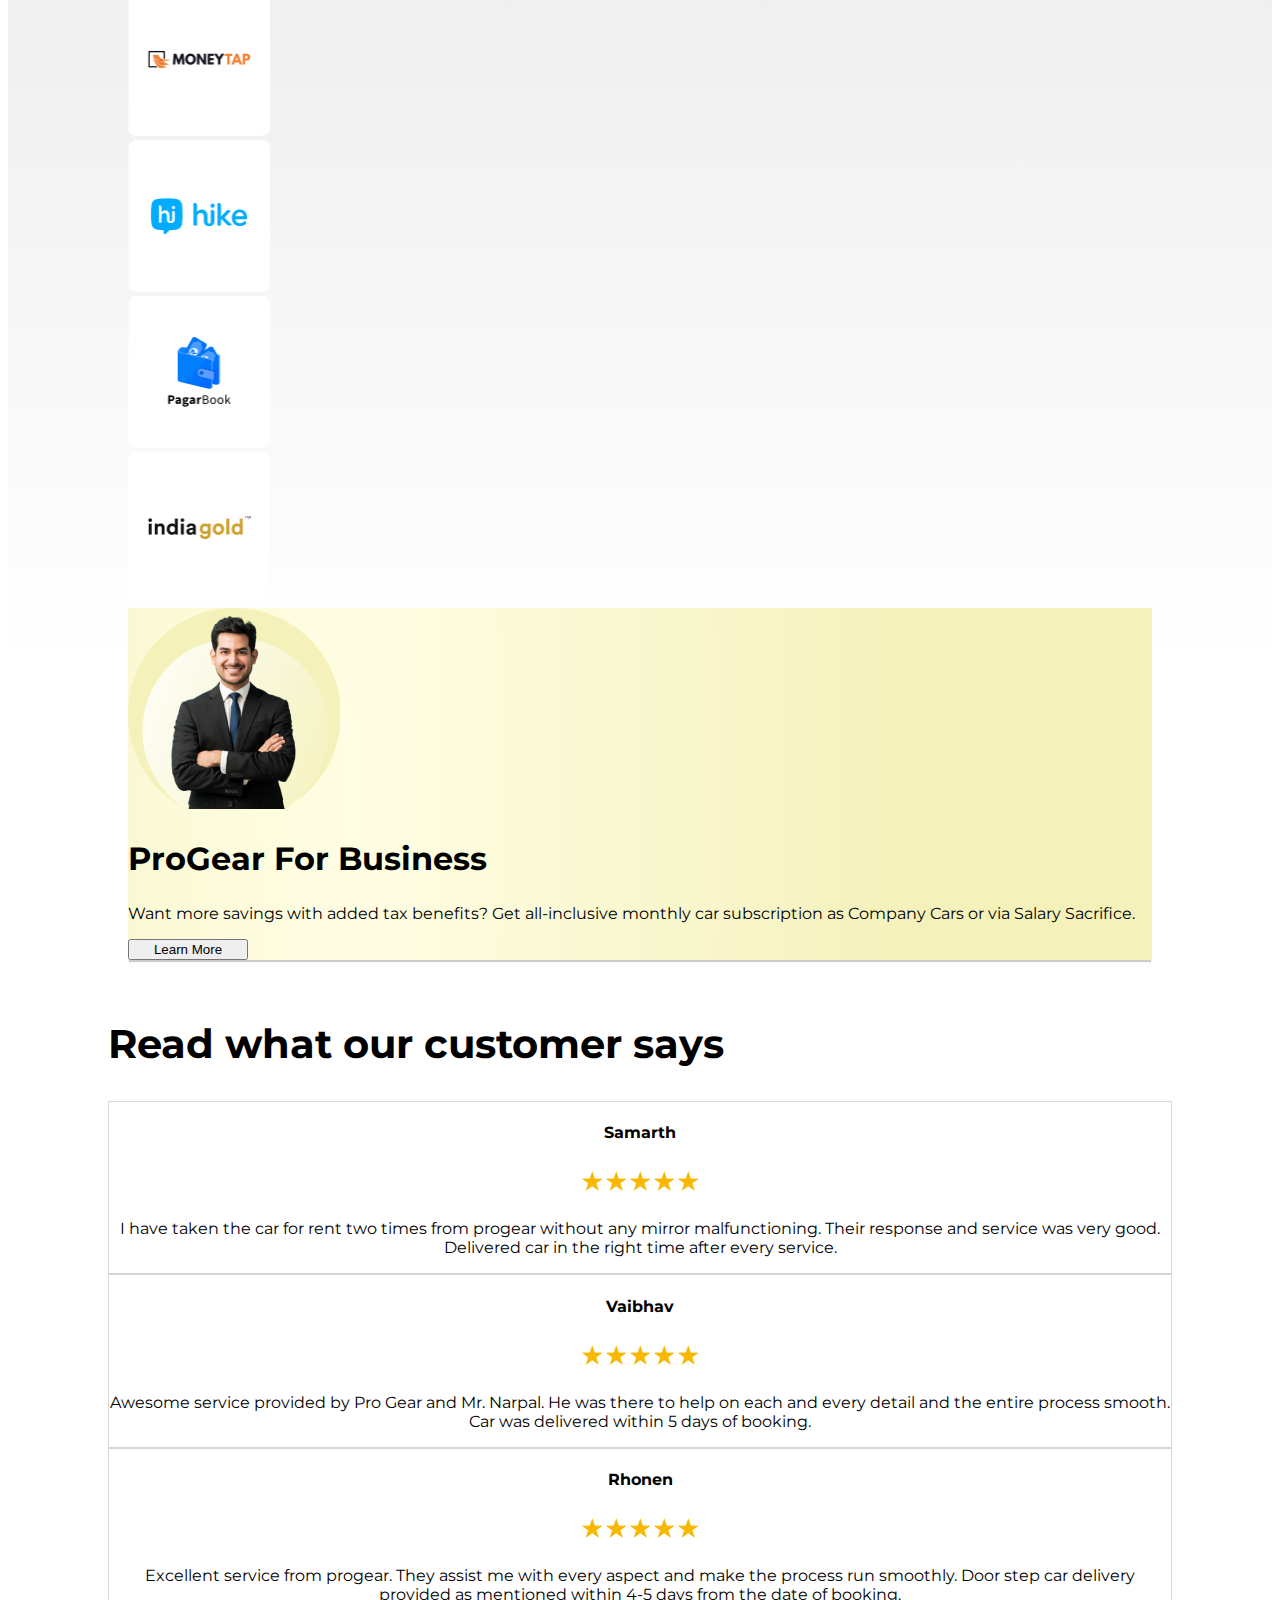
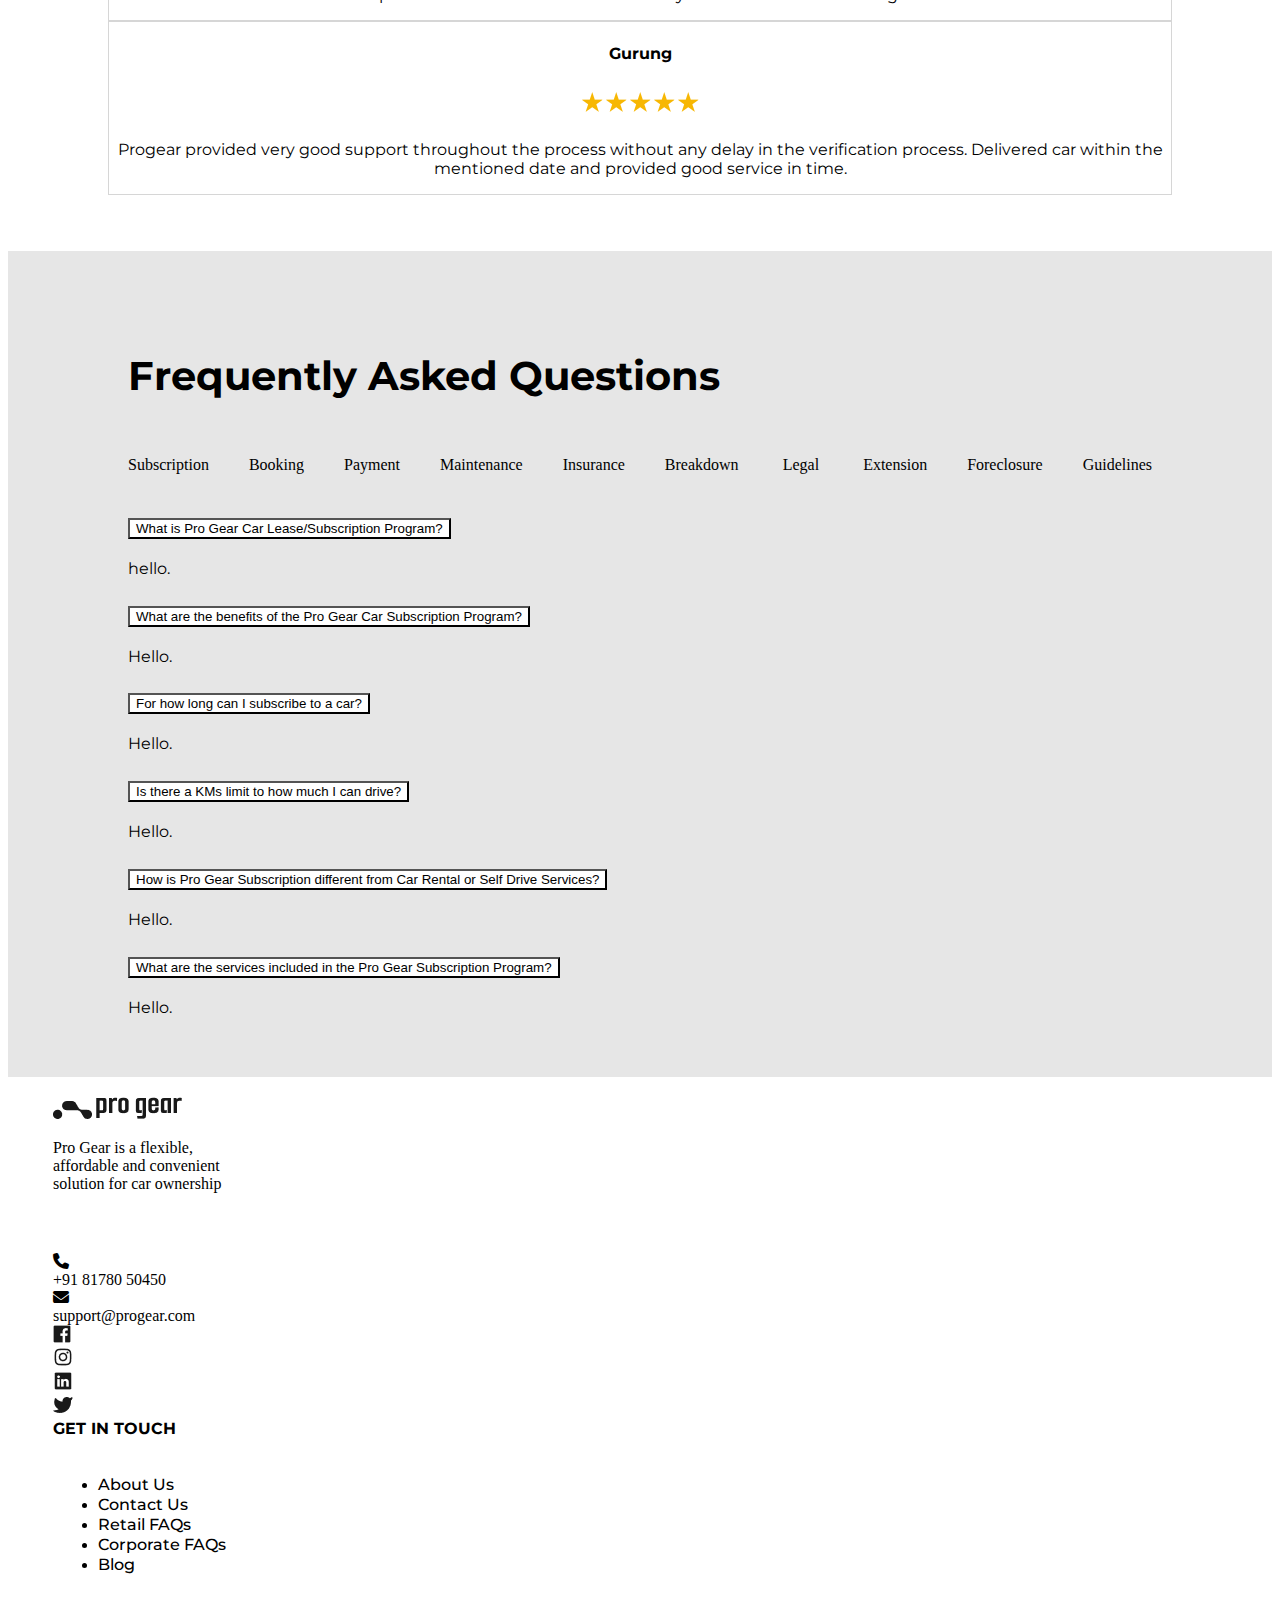
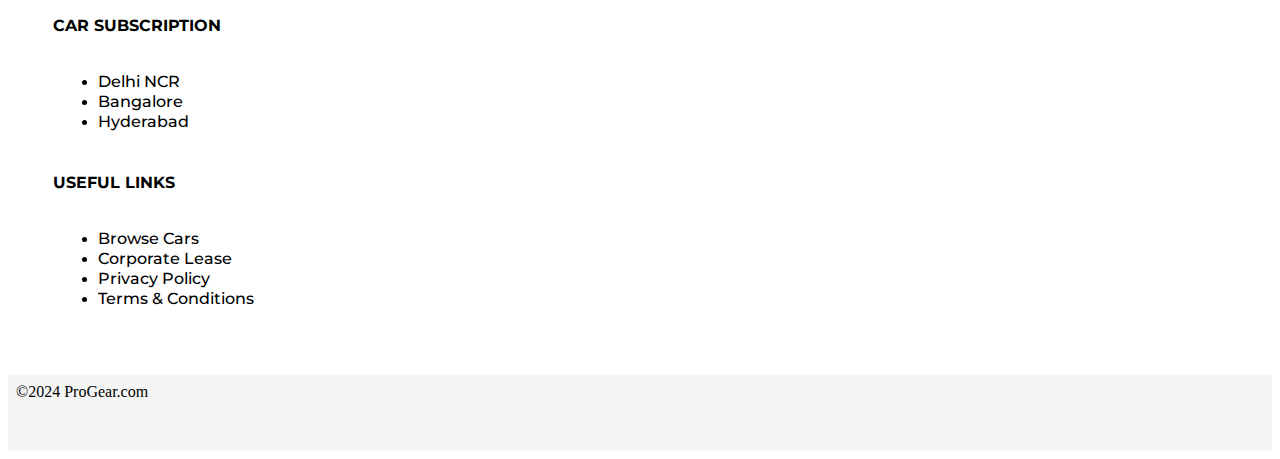
<file: Demo.html>
<!DOCTYPE html>
<html>
    <head>
         <!-- Required meta tags -->
    <meta charset="utf-8">
    <link rel="stylesheet" href="mystyle2.css">
    <meta name="viewport" content="width=device-width, initial-scale=1">
    <link rel="stylesheet" href="https://cdnjs.cloudflare.com/ajax/libs/font-awesome/6.5.1/css/all.min.css">
        <!-- Bootstrap CSS -->
    <link href="https://cdn.jsdelivr.net/npm/bootstrap@5.0.2/dist/css/bootstrap.min.css" rel="stylesheet" integrity="sha384-EVSTQN3/azprG1Anm3QDgpJLIm9Nao0Yz1ztcQTwFspd3yD65VohhpuuCOmLASjC" crossorigin="anonymous">

    <link rel="preconnect" href="https://fonts.googleapis.com">
    <link rel="preconnect" href="https://fonts.gstatic.com" crossorigin>
    <link href="https://fonts.googleapis.com/css2?family=Montserrat:ital,wght@0,100..900;1,100..900&display=swap" rel="stylesheet">
    </head>
    <body>
         
<!--Navbar-->
        <nav class="navbar navbar-expand-lg navbar-light w-100  bg-white  position-fixed  align-items-center">
            <div class="container-fluid    d-flex ">
                <div class="prodname">
                    <img class="image" src="./Image/logo.png">
                </div> 
              <button class="navbar-toggler" type="button" data-bs-toggle="collapse" data-bs-target="#navbarNavAltMarkup" aria-controls="navbarNavAltMarkup" aria-expanded="false" aria-label="Toggle navigation">
                <span class="navbar-toggler-icon"></span>
              </button>
              <div class="collapse navbar-collapse  justify-content-between " id="navbarNavAltMarkup">
                <div class="navbar-nav navsec">
                  <a class="nav-link" href="">Corporate Lease</a>
                  <a class="nav-link" href="">Self Driving</a>
                  <a class="nav-link" id="faqlink1" href="#faqlink2">FAQ</a>
                </div>
                <div class="d-flex logo justify-content-between">
                    <div class="logo1"><img src="./Image/navcal1.png" alt="" /></div>
                    <div class="logo2"><img src="./Image/navcal2.png" alt="" /></div>
                  </div>
              </div>
            </div>
          </nav>
   
<!--first section image -->
        <div class="container-fluid pe-0 ps-0  BackgroundImage justify-content-center">
            <div><img src="./Image/background.png" alt="" class="fimg  position-relative" /></div>
            <div class="position-absolute demo d-flex flex-column text-center w-100 align-items-center">
              <span class="demo1">The smart way to</span>
              <span class="demo2">OWN A CAR</span>
              <span class="demo3">All - inclusive Car Subscription</span>
              <button type="button" class="demo4 btn-dark" style="margin-top:10px; text-align:center;">Browse Cars</button>
           </div>
        </div>        

<!--second section image-->
<div class="container-fluid pe-0 ps-0  sinsec">
  <img src="./Image/background1.png" alt="" class="w-100 imgbak">
      <div class="session d-flex flex-column text-center">
          
              <span class="session1 text-white">What Is All-Inclusive</span>
              <span class="session2 text-white">Smart Car Subscription?</span>
              <span class="session3 text-white">Pro Gear is India's first monthly car subscription service offering certified pre-owned 
              cars for personal and business use in a flexible and affordable way.</span>
           
           <div class="boxe mt-3 pb-4">
               <div class="leftboxe">
                 <div class="leftboxe1">
                  <div><img src="./downpayment 1.png" alt=""></div>
                    <div>Zero Down Payment</div>
                 </div>
                 <div class="leftboxe1">
                  <div><img src="./whitenumberplate 1.png" alt=""></div>
                  <div>White Number Plate</div>
                 </div>
                 <div class="leftboxe1">
                  <div><img src="./service 1.png" alt=""></div>
                  <div>Service  Maintenance</div>
                 </div>
                 <div class="leftboxe1">
                  <div><img src="./Frame 637511.png" alt=""></div>
                  <div>Tax Benifits</div>
                 </div>
               </div>
                
               <div class="rightboxe">
                  <div class="rightboxe1">
                    <div><img src="./FrameS5.png" alt=""></div>
                    <div>Flexible Tunes</div>
                  </div>
                  <div class="rightboxe1">
                    <div><img src="./FrameS6.png" alt=""></div>
                    <div>Insurance</div>
                  </div>
                  <div class="rightboxe1">
                    <div ><img src="./FrameS7.png" alt=""></div>
                    <div >RSA</div>
                  </div>
                  <div class="rightboxe1">
                    <div ><img src="./FrameS8.png" alt=""></div>
                    <div >Support</div>
                  </div>
               </div>
           </div>
      </div>
</div>
      
<!--third section-->
<div class="container-fluid ">
  <div class="row">  
    <div class="col-lg-6 col-sm-12 pb-4">
      <div class="row third thpad pb-2">
         <h4 class="third1">How Pro Gear Works</h4>
         <p class="third2">Subscribe to a car in India in just 3 simple steps and become a proud owner</p>
      </div>
      <div class="row thpad1">
           <div class="col-2">
             <div><img src="./findtherightcar 1.png"></div>
          </div>
          <div class="col-10 pb-3">
             <h5 class="third3">Find the right car</h5>
             <p class="third4">Choose from a wide range of PPP Assured cars with 300+ quality checks</p>
          </div>
          <div class="col-2">
            <div><img src="./onlineapproval 1.png"></div>
          </div>
          <div class="col-10 pb-3">
            <h5 class="third3">Get online approval</h5>
            <p class="third4">Submit your documents & get online eligibility approval</p>
          </div>
          <div class="col-2">
            <div><img src="./driveworryfree 1.png"></div>
          </div>
          <div class="col-10 pb-3">
            <h5 class="third3">Drive worry free</h5>
            <p class="third4">Simply drive and enjoy the experience, just like you own it</p>
          </div>
    </div>
   </div> 
    <div class="col-lg-6 col-sm-12 pe-0 carimg">
       <div ><img src="./Red car.png" alt="" style="width: 100%; height:100%"> </div>
    </div>
  </div>
</div>

<!--fourth section-->
<section>
  <div class="container-fluid pe-0 ps-0">
    <div class="bake">
        <div class="container justify-content-center text-center pt-5">
           <p class="four1">Save Money With</p>
           <h3 class="four2">ProGear Subscription</h3>
           <p class="four3">Subscribing to a car is not just flexible and convenient, it might also save your money as compared to buying a car on loan</p>
        </div>
        <div class="table d-flex justify-content-center bdr pb-5 mt-5" style="margin:0px;">
          <div class="tableContainer">
              <table class="table rounded-top" >
                  <thead class="text-center">
                      <tr class="bg-dark">
                          <th class="w-50%"></th>
                          <th class="w-25% text-white">Pro Gear Subscription</th>
                          <th class="w-25% text-white">Buy</th>
                      </tr>
                  </thead>
                  <tbody class="bg-white">
                      <tr>
                          <td>Zero Down Payment & Road Tax</td>
                          <td class="text-center text-success "><svg xmlns="http://www.w3.org/2000/svg" width="16" height="16" fill="currentColor" class="bi bi-check-lg" viewBox="0 0 16 16">
                              <path d="M12.736 3.97a.733.733 0 0 1 1.047 0c.286.289.29.756.01 1.05L7.88 12.01a.733.733 0 0 1-1.065.02L3.217 8.384a.757.757 0 0 1 0-1.06.733.733 0 0 1 1.047 0l3.052 3.093 5.4-6.425z"/>
                            </svg></td>
                          <td class="text-center text-danger"><svg xmlns="http://www.w3.org/2000/svg" width="16" height="16" fill="currentColor" class="bi bi-x" viewBox="0 0 16 16">
                              <path d="M4.646 4.646a.5.5 0 0 1 .708 0L8 7.293l2.646-2.647a.5.5 0 0 1 .708.708L8.707 8l2.647 2.646a.5.5 0 0 1-.708.708L8 8.707l-2.646 2.647a.5.5 0 0 1-.708-.708L7.293 8 4.646 5.354a.5.5 0 0 1 0-.708"/>
                            </svg></td>  
                      </tr>
                      <tr>
                          <td>No Financing Process</td>
                          <td class="text-center text-success "><svg xmlns="http://www.w3.org/2000/svg" width="16" height="16" fill="currentColor" class="bi bi-check-lg" viewBox="0 0 16 16">
                              <path d="M12.736 3.97a.733.733 0 0 1 1.047 0c.286.289.29.756.01 1.05L7.88 12.01a.733.733 0 0 1-1.065.02L3.217 8.384a.757.757 0 0 1 0-1.06.733.733 0 0 1 1.047 0l3.052 3.093 5.4-6.425z"/>
                            </svg></td>
                          <td class="text-center text-danger"><svg xmlns="http://www.w3.org/2000/svg" width="16" height="16" fill="currentColor" class="bi bi-x" viewBox="0 0 16 16">
                              <path d="M4.646 4.646a.5.5 0 0 1 .708 0L8 7.293l2.646-2.647a.5.5 0 0 1 .708.708L8.707 8l2.647 2.646a.5.5 0 0 1-.708.708L8 8.707l-2.646 2.647a.5.5 0 0 1-.708-.708L7.293 8 4.646 5.354a.5.5 0 0 1 0-.708"/>
                            </svg></td> 
                      </tr>
                      <tr>
                          <td>Cheaper than EMI</td>
                          <td class="text-center text-success "><svg xmlns="http://www.w3.org/2000/svg" width="16" height="16" fill="currentColor" class="bi bi-check-lg" viewBox="0 0 16 16">
                              <path d="M12.736 3.97a.733.733 0 0 1 1.047 0c.286.289.29.756.01 1.05L7.88 12.01a.733.733 0 0 1-1.065.02L3.217 8.384a.757.757 0 0 1 0-1.06.733.733 0 0 1 1.047 0l3.052 3.093 5.4-6.425z"/>
                            </svg></td>
                          <td class="text-center text-danger"><svg xmlns="http://www.w3.org/2000/svg" width="16" height="16" fill="currentColor" class="bi bi-x" viewBox="0 0 16 16">
                              <path d="M4.646 4.646a.5.5 0 0 1 .708 0L8 7.293l2.646-2.647a.5.5 0 0 1 .708.708L8.707 8l2.647 2.646a.5.5 0 0 1-.708.708L8 8.707l-2.646 2.647a.5.5 0 0 1-.708-.708L7.293 8 4.646 5.354a.5.5 0 0 1 0-.708"/>
                            </svg></td> 
                      </tr>
                      <tr>
                          <td>Annual Insurance Included</td>
                          <td class="text-center text-success "><svg xmlns="http://www.w3.org/2000/svg" width="16" height="16" fill="currentColor" class="bi bi-check-lg" viewBox="0 0 16 16">
                              <path d="M12.736 3.97a.733.733 0 0 1 1.047 0c.286.289.29.756.01 1.05L7.88 12.01a.733.733 0 0 1-1.065.02L3.217 8.384a.757.757 0 0 1 0-1.06.733.733 0 0 1 1.047 0l3.052 3.093 5.4-6.425z"/>
                            </svg></td>
                          <td class="text-center text-danger"><svg xmlns="http://www.w3.org/2000/svg" width="16" height="16" fill="currentColor" class="bi bi-x" viewBox="0 0 16 16">
                              <path d="M4.646 4.646a.5.5 0 0 1 .708 0L8 7.293l2.646-2.647a.5.5 0 0 1 .708.708L8.707 8l2.647 2.646a.5.5 0 0 1-.708.708L8 8.707l-2.646 2.647a.5.5 0 0 1-.708-.708L7.293 8 4.646 5.354a.5.5 0 0 1 0-.708"/>
                            </svg></td> 
                      </tr>
                      <tr>
                          <td>Free Car Service & Maintenance</td>
                          <td class="text-center text-success "><svg xmlns="http://www.w3.org/2000/svg" width="16" height="16" fill="currentColor" class="bi bi-check-lg" viewBox="0 0 16 16">
                              <path d="M12.736 3.97a.733.733 0 0 1 1.047 0c.286.289.29.756.01 1.05L7.88 12.01a.733.733 0 0 1-1.065.02L3.217 8.384a.757.757 0 0 1 0-1.06.733.733 0 0 1 1.047 0l3.052 3.093 5.4-6.425z"/>
                            </svg></td>
                          <td class="text-center text-danger"><svg xmlns="http://www.w3.org/2000/svg" width="16" height="16" fill="currentColor" class="bi bi-x" viewBox="0 0 16 16">
                              <path d="M4.646 4.646a.5.5 0 0 1 .708 0L8 7.293l2.646-2.647a.5.5 0 0 1 .708.708L8.707 8l2.647 2.646a.5.5 0 0 1-.708.708L8 8.707l-2.646 2.647a.5.5 0 0 1-.708-.708L7.293 8 4.646 5.354a.5.5 0 0 1 0-.708"/>
                            </svg></td> 
                      </tr>
                      <tr>
                          <td>Free 24x7 All India Road Side Assistance</td>
                          <td class="text-center text-success "><svg xmlns="http://www.w3.org/2000/svg" width="16" height="16" fill="currentColor" class="bi bi-check-lg" viewBox="0 0 16 16">
                              <path d="M12.736 3.97a.733.733 0 0 1 1.047 0c.286.289.29.756.01 1.05L7.88 12.01a.733.733 0 0 1-1.065.02L3.217 8.384a.757.757 0 0 1 0-1.06.733.733 0 0 1 1.047 0l3.052 3.093 5.4-6.425z"/>
                            </svg></td>
                          <td class="text-center text-danger"><svg xmlns="http://www.w3.org/2000/svg" width="16" height="16" fill="currentColor" class="bi bi-x" viewBox="0 0 16 16">
                              <path d="M4.646 4.646a.5.5 0 0 1 .708 0L8 7.293l2.646-2.647a.5.5 0 0 1 .708.708L8.707 8l2.647 2.646a.5.5 0 0 1-.708.708L8 8.707l-2.646 2.647a.5.5 0 0 1-.708-.708L7.293 8 4.646 5.354a.5.5 0 0 1 0-.708"/>
                            </svg></td> 
                      </tr>
                      <tr>
                          <td>End to End Warranty</td>
                          <td class="text-center text-success "><svg xmlns="http://www.w3.org/2000/svg" width="16" height="16" fill="currentColor" class="bi bi-check-lg" viewBox="0 0 16 16">
                              <path d="M12.736 3.97a.733.733 0 0 1 1.047 0c.286.289.29.756.01 1.05L7.88 12.01a.733.733 0 0 1-1.065.02L3.217 8.384a.757.757 0 0 1 0-1.06.733.733 0 0 1 1.047 0l3.052 3.093 5.4-6.425z"/>
                            </svg></td>
                          <td class="text-center text-danger"><svg xmlns="http://www.w3.org/2000/svg" width="16" height="16" fill="currentColor" class="bi bi-x" viewBox="0 0 16 16">
                              <path d="M4.646 4.646a.5.5 0 0 1 .708 0L8 7.293l2.646-2.647a.5.5 0 0 1 .708.708L8.707 8l2.647 2.646a.5.5 0 0 1-.708.708L8 8.707l-2.646 2.647a.5.5 0 0 1-.708-.708L7.293 8 4.646 5.354a.5.5 0 0 1 0-.708"/>
                            </svg></td> 
                      </tr>
                      <tr>
                          <td>Annual Insurance Included</td>
                          <td class="text-center text-success "><svg xmlns="http://www.w3.org/2000/svg" width="16" height="16" fill="currentColor" class="bi bi-check-lg" viewBox="0 0 16 16">
                              <path d="M12.736 3.97a.733.733 0 0 1 1.047 0c.286.289.29.756.01 1.05L7.88 12.01a.733.733 0 0 1-1.065.02L3.217 8.384a.757.757 0 0 1 0-1.06.733.733 0 0 1 1.047 0l3.052 3.093 5.4-6.425z"/>
                            </svg></td>
                          <td class="text-center text-danger"><svg xmlns="http://www.w3.org/2000/svg" width="16" height="16" fill="currentColor" class="bi bi-x" viewBox="0 0 16 16">
                              <path d="M4.646 4.646a.5.5 0 0 1 .708 0L8 7.293l2.646-2.647a.5.5 0 0 1 .708.708L8.707 8l2.647 2.646a.5.5 0 0 1-.708.708L8 8.707l-2.646 2.647a.5.5 0 0 1-.708-.708L7.293 8 4.646 5.354a.5.5 0 0 1 0-.708"/>
                            </svg></td> 
                      </tr>
                      <tr>
                          <td>Hassle Free Insurance Claims</td>
                          <td class="text-center text-success "><svg xmlns="http://www.w3.org/2000/svg" width="16" height="16" fill="currentColor" class="bi bi-check-lg" viewBox="0 0 16 16">
                              <path d="M12.736 3.97a.733.733 0 0 1 1.047 0c.286.289.29.756.01 1.05L7.88 12.01a.733.733 0 0 1-1.065.02L3.217 8.384a.757.757 0 0 1 0-1.06.733.733 0 0 1 1.047 0l3.052 3.093 5.4-6.425z"/>
                            </svg></td>
                          <td class="text-center text-danger"><svg xmlns="http://www.w3.org/2000/svg" width="16" height="16" fill="currentColor" class="bi bi-x" viewBox="0 0 16 16">
                              <path d="M4.646 4.646a.5.5 0 0 1 .708 0L8 7.293l2.646-2.647a.5.5 0 0 1 .708.708L8.707 8l2.647 2.646a.5.5 0 0 1-.708.708L8 8.707l-2.646 2.647a.5.5 0 0 1-.708-.708L7.293 8 4.646 5.354a.5.5 0 0 1 0-.708"/>
                            </svg></td> 
                      </tr>
                      <tr>
                          <td>Stress Free Car Maintenance</td>
                          <td class="text-center text-success "><svg xmlns="http://www.w3.org/2000/svg" width="16" height="16" fill="currentColor" class="bi bi-check-lg" viewBox="0 0 16 16">
                              <path d="M12.736 3.97a.733.733 0 0 1 1.047 0c.286.289.29.756.01 1.05L7.88 12.01a.733.733 0 0 1-1.065.02L3.217 8.384a.757.757 0 0 1 0-1.06.733.733 0 0 1 1.047 0l3.052 3.093 5.4-6.425z"/>
                            </svg></td>
                          <td class="text-center text-danger"><svg xmlns="http://www.w3.org/2000/svg" width="16" height="16" fill="currentColor" class="bi bi-x" viewBox="0 0 16 16">
                              <path d="M4.646 4.646a.5.5 0 0 1 .708 0L8 7.293l2.646-2.647a.5.5 0 0 1 .708.708L8.707 8l2.647 2.646a.5.5 0 0 1-.708.708L8 8.707l-2.646 2.647a.5.5 0 0 1-.708-.708L7.293 8 4.646 5.354a.5.5 0 0 1 0-.708"/>
                            </svg></td> 
                      </tr>
                      <tr>
                          <td>Wide Range of PPP Certified Cars to Choose</td>
                          <td class="text-center text-success "><svg xmlns="http://www.w3.org/2000/svg" width="16" height="16" fill="currentColor" class="bi bi-check-lg" viewBox="0 0 16 16">
                              <path d="M12.736 3.97a.733.733 0 0 1 1.047 0c.286.289.29.756.01 1.05L7.88 12.01a.733.733 0 0 1-1.065.02L3.217 8.384a.757.757 0 0 1 0-1.06.733.733 0 0 1 1.047 0l3.052 3.093 5.4-6.425z"/>
                            </svg></td>
                          <td class="text-center text-danger"><svg xmlns="http://www.w3.org/2000/svg" width="16" height="16" fill="currentColor" class="bi bi-x" viewBox="0 0 16 16">
                              <path d="M4.646 4.646a.5.5 0 0 1 .708 0L8 7.293l2.646-2.647a.5.5 0 0 1 .708.708L8.707 8l2.647 2.646a.5.5 0 0 1-.708.708L8 8.707l-2.646 2.647a.5.5 0 0 1-.708-.708L7.293 8 4.646 5.354a.5.5 0 0 1 0-.708"/>
                            </svg></td> 
                      </tr>
                      <tr>
                          <td>Flexible Tenure & Easy Extension Process</td>
                          <td class="text-center text-success "><svg xmlns="http://www.w3.org/2000/svg" width="16" height="16" fill="currentColor" class="bi bi-check-lg" viewBox="0 0 16 16">
                              <path d="M12.736 3.97a.733.733 0 0 1 1.047 0c.286.289.29.756.01 1.05L7.88 12.01a.733.733 0 0 1-1.065.02L3.217 8.384a.757.757 0 0 1 0-1.06.733.733 0 0 1 1.047 0l3.052 3.093 5.4-6.425z"/>
                            </svg></td>
                          <td class="text-center text-danger"><svg xmlns="http://www.w3.org/2000/svg" width="16" height="16" fill="currentColor" class="bi bi-x" viewBox="0 0 16 16">
                              <path d="M4.646 4.646a.5.5 0 0 1 .708 0L8 7.293l2.646-2.647a.5.5 0 0 1 .708.708L8.707 8l2.647 2.646a.5.5 0 0 1-.708.708L8 8.707l-2.646 2.647a.5.5 0 0 1-.708-.708L7.293 8 4.646 5.354a.5.5 0 0 1 0-.708"/>
                            </svg></td> 
                      </tr>
                      <tr>
                          <td>No Dealer Visit at Time of Purchase/Sale</td>
                          <td class="text-center text-success "><svg xmlns="http://www.w3.org/2000/svg" width="16" height="16" fill="currentColor" class="bi bi-check-lg" viewBox="0 0 16 16">
                              <path d="M12.736 3.97a.733.733 0 0 1 1.047 0c.286.289.29.756.01 1.05L7.88 12.01a.733.733 0 0 1-1.065.02L3.217 8.384a.757.757 0 0 1 0-1.06.733.733 0 0 1 1.047 0l3.052 3.093 5.4-6.425z"/>
                            </svg></td>
                          <td class="text-center text-danger"><svg xmlns="http://www.w3.org/2000/svg" width="16" height="16" fill="currentColor" class="bi bi-x" viewBox="0 0 16 16">
                              <path d="M4.646 4.646a.5.5 0 0 1 .708 0L8 7.293l2.646-2.647a.5.5 0 0 1 .708.708L8.707 8l2.647 2.646a.5.5 0 0 1-.708.708L8 8.707l-2.646 2.647a.5.5 0 0 1-.708-.708L7.293 8 4.646 5.354a.5.5 0 0 1 0-.708"/>
                            </svg></td> 
                      </tr>
                  </tbody>
              </table>
          </div>
         </div>
    </div>     
  </div>   
</section>

<!--fifth section-->
<div class="container-fluid">
  <div class="row fisec gap-2 pad1 d-flex justify-content-center">
     <div class="row d-flex text-center">
       <p class="fisec4">100+ Trusted</p>
       <h3 class="fisec3">Corporate Partners</h3>
     </div>
     <div class="row d-flex justify-content-center mt-2 ficon">
         <div class="col-sm-12 col-lg-2 col-md-3 d-flex justify-content-center"><img src="./cleartax.png" alt="" style="width: 143px;height: 152px;"></div> 
         <div class="col-sm-12 col-lg-2 col-md-3 d-flex justify-content-center"><img src="./moneytap 1.png" alt="" style="width: 143px;height: 152px;"></div>
         <div class="col-sm-12 col-lg-2 col-md-3 d-flex justify-content-center"><img src="./hike 1.png" alt="" style="width: 143px;height: 152px;"></div>
         <div class="col-sm-12 col-lg-2 col-md-4 d-flex justify-content-center"><img src="./pagarbook 1.png" alt="" style="width: 143px;height: 152px;"></div>
         <div class="col-sm-12 col-lg-2 col-md-4 d-flex justify-content-center"><img src="./indiagold 1.png" alt="" style="width: 143px;height: 152px;"></div>
     </div>
        <div class="row fisec1 d-flex justify-content-around align-items-center p-4 mt-5 ">
            <div class="col-lg-3 col-sm-12 col-md-6  d-flex justify-content-center" >
                  <img src="./sec5man.png" alt=""   />
            </div>
            <div class="col-lg-7 col-sm-12 col-md-6  text-end">
               <h1 class="fisec5">ProGear For Business</h1>
               <p class="fisec6">Want more savings with added tax benefits? Get all-inclusive monthly car subscription as Company Cars or via Salary Sacrifice.</p>
               <button class="button bg-dark text-white rounded-pill" style="width: 120px;" >Learn More</button>
            </div>
        </div>
  </div>

  <div class="row pad2 d-flex justify-content-center ">
     <h2 class="text-center fisec2">Read what our customer says</h2>
     <div class="row">

         <div class="col-lg-3 mt-3" style="font-family: montserrat;" >
              <div class="card">
                 <div class="card-body text-center cadwit">
                   <h4 class="card-title">Samarth</h4>
                   <span class="card-subtitle"><img src="./Star.png" alt=""></span>
                   <p class="card-text">I have taken the car for rent two times from progear without any mirror malfunctioning. Their response and service was very good. Delivered car in the right time after every service.</p>
                 </div>
              </div>
         </div>

         <div class="col-lg-3 mt-3" style="font-family: montserrat;">
           <div class="card">
              <div class="card-body text-center cadwit">
                <h4 class="card-title">Vaibhav</h4>
                <span class="card-subtitle"><img src="./Star.png" alt=""></span>
                <p class="card-text">Awesome service provided by Pro Gear and Mr. Narpal. He was there to help on each and every detail and the entire process smooth. Car was delivered within 5 days of booking.</p>
              </div>
           </div>
         </div>

         <div class="col-lg-3 mt-3" style="font-family: montserrat;">
           <div class="card">
              <div class="card-body text-center cadwit">
                <h4 class="card-title">Rhonen</h4>
                <span class="card-subtitle"><img src="./Star.png" alt=""></span>
                <p class="card-text">Excellent service from progear. They assist me with every aspect and make the process run smoothly. Door step car delivery provided as mentioned within 4-5 days from the date of booking.</p>
              </div>
           </div>
         </div>

         <div class="col-lg-3 mt-3" style="font-family: montserrat;">
           <div class="card">
              <div class="card-body text-center cadwit">
                <h4 class="card-title">Gurung</h4>
                <span class="card-subtitle"><img src="./Star.png" alt=""></span>
                <p class="card-text">Progear provided very good support throughout the process without any delay in the verification process. Delivered car within the mentioned date and provided good service in time.</p>
              </div>
           </div>
         </div>

     </div>
  </div>
</div>

<!--sixth section-->
<div class="container-fluid pe-0 ps-0 " >
  <div class="sisec">
    <a href="#faqlink1" id="faqlink2"></a> 
  <h3 class="text-center pt-3 sisec2">Frequently Asked Questions</h3>
  <div class="sisec1 ps-2">
    <span>Subscription</span>
    <span>Booking</span>
    <span>Payment</span>
    <span>Maintenance</span>
    <span>Insurance</span>
    <span>Breakdown</span>
    <span>Legal</span>
    <span>Extension</span>
    <span>Foreclosure</span>
    <span>Guidelines</span>
  </div>
  
<div class="accordion accordion-flush p-1 mt-4 " id="accordionFlushExample" style="font-family: montserrat;">
      <div class="accordion-item m-1">
      <h2 class="accordion-header" id="flush-headingOne">
      <button class="accordion-button collapsed " type="button" data-bs-toggle="collapse" data-bs-target="#flush-collapseOne" aria-expanded="false" aria-controls="flush-collapseOne " style="box-shadow: none; color:black; background-color:white;" >
      What is Pro Gear Car Lease/Subscription Program?
      </button>
      </h2>
      <div id="flush-collapseOne" class="accordion-collapse collapse" aria-labelledby="flush-headingOne" data-bs-parent="#accordionFlushExample">
      <div class="accordion-body">hello.</div>
      </div>
      </div>
     
   <div class="accordion-item m-1">
   <h2 class="accordion-header" id="flush-headingTwo">
   <button class="accordion-button collapsed" type="button" data-bs-toggle="collapse" data-bs-target="#flush-collapseTwo" aria-expanded="false" aria-controls="flush-collapseTwo" style="box-shadow: none; color:black; background-color:white;">
     What are the benefits of the Pro Gear Car Subscription Program?
    </button>
  </h2>
  <div id="flush-collapseTwo" class="accordion-collapse collapse" aria-labelledby="flush-headingTwo" data-bs-parent="#accordionFlushExample">
  <div class="accordion-body">Hello.</div>
   </div>
    </div>

    <div class="accordion-item m-1">
     <h2 class="accordion-header" id="flush-headingThree">
    <button class="accordion-button collapsed" type="button" data-bs-toggle="collapse" data-bs-target="#flush-collapseThree" aria-expanded="false" aria-controls="flush-collapseThree" style="box-shadow: none; color:black; background-color:white;">
        For how long can I subscribe to a car?
     </button>
    </h2>
    <div id="flush-collapseThree" class="accordion-collapse collapse" aria-labelledby="flush-headingThree" data-bs-parent="#accordionFlushExample">
    <div class="accordion-body">Hello.</div>
     </div>
     </div>

     <div class="accordion-item m-1">
      <h2 class="accordion-header" id="flush-headingFour">
     <button class="accordion-button collapsed" type="button" data-bs-toggle="collapse" data-bs-target="#flush-collapseFour" aria-expanded="false" aria-controls="flush-collapseFour" style="box-shadow: none; color:black; background-color:white;">
          Is there a KMs limit to how much I can drive?
      </button>
     </h2>
     <div id="flush-collapseFour" class="accordion-collapse collapse" aria-labelledby="flush-headingfour" data-bs-parent="#accordionFlushExample">
     <div class="accordion-body">Hello.</div>
      </div>
      </div>
     
      <div class="accordion-item m-1">
        <h2 class="accordion-header" id="flush-headingFive">
       <button class="accordion-button collapsed" type="button" data-bs-toggle="collapse" data-bs-target="#flush-collapseFive" aria-expanded="false" aria-controls="flush-collapseFive" style="box-shadow: none; color:black; background-color:white;">
         How is Pro Gear Subscription different from Car Rental or Self Drive Services?
        </button>
       </h2>
       <div id="flush-collapseFive" class="accordion-collapse collapse" aria-labelledby="flush-headingfive" data-bs-parent="#accordionFlushExample">
       <div class="accordion-body">Hello.</div>
        </div>
        </div>

        <div class="accordion-item m-1">
          <h2 class="accordion-header" id="flush-headingsix">
         <button class="accordion-button collapsed" type="button" data-bs-toggle="collapse" data-bs-target="#flush-collapsesix" aria-expanded="false" aria-controls="flush-collapsesix" style="box-shadow: none; color:black; background-color:white;">
          What are the services included in the Pro Gear Subscription Program?
          </button>
         </h2>
         <div id="flush-collapsesix" class="accordion-collapse collapse" aria-labelledby="flush-headingsix" data-bs-parent="#accordionFlushExample">
         <div class="accordion-body">Hello.</div>
          </div>
          </div>
</div> 

  </div> 
</div>

<!--seventh section-->
<div class="container-fluid">
  <div class="row  foots">
       <div class="col-lg-3 col-md-5  col-sm-12 mt-3">
          <img src="./footer1.png" alt="">
          <img src="./footer2.png" alt="">
          <p class="pt-3" style="width: 200px; height:80px;" >Pro Gear is a flexible, affordable and convenient solution for car ownership</p><br>
                <div class="d-flex flex-column" style="gap:10px;">
                  <div class="d-flex" style="gap: 10px;">
                    <div><i class="fa-solid fa-phone"></i></div>
                    <div><span>+91 81780 50450</span></div>
                  </div>
                  <div class="d-flex" style="gap: 10px;">
                    <div><i class="fa-solid fa-envelope"></i></div>
                    <div><span>support@progear.com</span></div>
                  </div>
                  <div>
                    <div class="d-flex" style="gap: 16px;">
                      <div><img src="./facebook.png" alt=""></div>
                      <div><img src="./Image/instagram.png" alt=""></div>
                      <div><img src="./Image/linkedin.png" alt=""></div>
                      <div><img src="./Image/twitter.png" alt=""></div>
                    </div>  
                  </div>  
                </div>
              
        </div>
    
        <div class="col-lg-3 col-md-5 col-sm-12 mt-3 ">
          <span class="foots1">GET IN TOUCH</span>
          <ul class="nav flex-column foots mt-4">
          <li class="nav-item">
            <a >About Us</a>
          </li>
          <li class="nav-item">
            <a>Contact Us</a>
          </li>
          <li class="nav-item">
            <a>Retail FAQs</a>
          </li>
          <li class="nav-item">
            <a>Corporate FAQs</a>
          </li>
          <li class="nav-item">
            <a>Blog</a>
          </li>
          </ul>
          </div>
   
          <div class="col-lg-3 col-md-5 col-sm-12 mt-3 ">
          <span class="foots1">CAR SUBSCRIPTION</span>
          <ul class="nav flex-column foots mt-4">
          <li class="nav-item">
            <a>Delhi NCR</a>
          </li>
          <li class="nav-item">
            <a >Bangalore</a>
          </li>
          <li class="nav-item">
            <a >Hyderabad</a>
          </li>
          </ul>
          </div>
  
          <div class="col-lg-2 col-md-5 col-sm-12 mt-3">
          <span class="foots1">USEFUL LINKS</span>
          <ul class="nav flex-column foots mt-4">
            <li class="nav-item">
              <a>Browse Cars</a>
            </li>
            <li class="nav-item">
              <a>Corporate Lease</a>
            </li>
            <li class="nav-item">
              <a>Privacy Policy</a>
            </li>
            <li class="nav-item">
              <a>Terms & Conditions</a>
            </li>
          </ul>
          </div>
  
  </div> 
 </div>

 <!-- footer-->
 <div class="footmain">
  <div class="d-flex justify-content-center ">©2024 ProGear.com</div>
</div>

  <!-- Option 1: Bootstrap Bundle with Popper -->
  <script src="https://cdn.jsdelivr.net/npm/bootstrap@5.0.2/dist/js/bootstrap.bundle.min.js" integrity="sha384-MrcW6ZMFYlzcLA8Nl+NtUVF0sA7MsXsP1UyJoMp4YLEuNSfAP+JcXn/tWtIaxVXM" crossorigin="anonymous"></script>

    <!-- Option 2: Separate Popper and Bootstrap JS -->
    
    <!-- <script src="https://cdn.jsdelivr.net/npm/@popperjs/core@2.9.2/dist/umd/popper.min.js" integrity="sha384-IQsoLXl5PILFhosVNubq5LC7Qb9DXgDA9i+tQ8Zj3iwWAwPtgFTxbJ8NT4GN1R8p" crossorigin="anonymous"></script>
    <script src="https://cdn.jsdelivr.net/npm/bootstrap@5.0.2/dist/js/bootstrap.min.js" integrity="sha384-cVKIPhGWiC2Al4u+LWgxfKTRIcfu0JTxR+EQDz/bgldoEyl4H0zUF0QKbrJ0EcQF" crossorigin="anonymous"></script> -->
    </body>
</html>
</file>
<file: mystyle2.css>
.prodname{
  width: 38%;
  padding-left: 56px;
}
.logo{
   width: 80px;
   height: 32px;
   gap: 16px;
}
.logo1{
    display: flex;
    background-color: black;
    cursor: pointer;
    Width:32px;
    Height:32px;
    border-radius:26.67px;
    Padding:10.67px;
    Gap:5.33px;
    }
.logo2{
        display: flex;
        background: black ;
        background-color: black;
        cursor: pointer;
        Width:32px;
        Height:32px;
        border-radius:26.67px;
        Padding:10.67px;
        Gap:5.33px;
        }
.navbar {
            backdrop-filter: blur(7px);
            z-index: 4;
        }
.navsec{
  font-family: montserrat;
  font-weight: 600;
  font-size: 14px;
}

.image{
  width: 188px;
  height: 40px;
}
@media screen and (max-width:768px) {
  .prodname{
     padding-left: 0px;
  }
}

@media screen and (max-width:376px)
 {
  .image{
    width:133px;
  height:29px;
} 
}

/* first style */
.demo{
  top:25%;
  gap:1px;
}
.fimg{
  width: 100%;
  height: 100vh;
}
.demo1{
  font-family: Montserrat;
  font-size: 40px;
  font-weight: 400;
  line-height: 49px;
  letter-spacing: 0em;
  text-align: center;
}
.demo2{
  font-family: Montserrat;
  font-size: 80px;
  font-weight: 700;
  line-height: 98px;
  letter-spacing: 0em;
  text-align: center;
}
.demo3{
  font-family: Montserrat;
  font-size: 16px;
  font-weight: 600;
  line-height: 20px;
  letter-spacing: 0em;
  text-align: center;
}
.demo4{
  width: 136px;
  height: 30px;
  border-radius: 15px;
  line-height: 19.5px;
}


@media screen and (max-width:1440px)
{
  .demo1{
    font-family: Montserrat;
    font-size: 40px;
    font-weight: 400;
    line-height: 45px;
    letter-spacing: 0em;
    text-align: center;
  }
  .demo2{
    font-family: Montserrat;
    font-size: 80px;
    font-weight: 700;
    line-height: 90px;
    letter-spacing: 0em;
    text-align: center;
  }
  .demo3{
    font-family: Montserrat;
    font-size: 16px;
    font-weight: 600;
    line-height: 20px;
    letter-spacing: 0em;
    text-align: center;
  }
}

@media screen and (max-width:1024px)
{
  .fimg{
    height: 88vh;
  }
  .demo1{
    font-family: Montserrat;
    font-size: 34px;
    font-weight: 400;
    line-height: 40px;
    letter-spacing: 0em;
    text-align: center;
  }
  .demo2{
    font-family: Montserrat;
    font-size: 65px;
    font-weight: 700;
    line-height: 88px;
    letter-spacing: 0em;
    text-align: center;
  }
  .demo3{
    font-family: Montserrat;
    font-size: 13px;
    font-weight: 600;
    line-height: 20px;
    letter-spacing: 0em;
    text-align: center;
  }
}

@media screen and (max-width:768px)
{
  .fimg{
    height: 88vh;
  }
  .demo1{
    font-family: Montserrat;
    font-size: 24px;
    font-weight: 400;
    line-height: 30px;
    letter-spacing: 0em;
    text-align: center;
  }
  .demo2{
    font-family: Montserrat;
    font-size: 52px;
    font-weight: 700;
    line-height: 64px;
    letter-spacing: 0em;
    text-align: center;
  }
  .demo3{
    font-family: Montserrat;
    font-size: 10px;
    font-weight: 600;
    line-height: 17px;
    letter-spacing: 0em;
    text-align: center;
  }
  .demo4{
    width: 104px;
    height: 28px;
    border-radius: 15px;
    padding: 0px;
  }
}

@media screen and (max-width:426px)
{
  .fimg{
    height: 90vh;
  }
  .demo1{
    font-family: Montserrat;
    font-size: 24px;
    font-weight: 400;
    line-height: 30px;
    letter-spacing: 0em;
    text-align: center;
  }
  .demo2{
    font-family: Montserrat;
    font-size: 52px;
    font-weight: 700;
    line-height: 64px;
    letter-spacing: 0em;
    text-align: center;
  }
  .demo3{
    font-family: Montserrat;
    font-size: 10px;
    font-weight: 600;
    line-height: 17px;
    letter-spacing: 0em;
    text-align: center;
  }
  .demo4{
    width: 104px;
    height: 28px;
    border-radius: 15px;
    padding: 0px;
  }
}
@media screen and (max-width:321px)
{
  .fimg{
    height: 90vh;
  }
  .demo1{
    font-family: Montserrat;
    font-size: 20px;
    font-weight: 400;
    line-height: 30px;
    letter-spacing: 0em;
    text-align: center;
  }
  .demo2{
    font-family: Montserrat;
    font-size: 45px;
    font-weight: 700;
    line-height: 60px;
    letter-spacing: 0em;
    text-align: center;
  }
  .demo3{
    font-family: Montserrat;
    font-size: 10px;
    font-weight: 600;
    line-height: 17px;
    letter-spacing: 0em;
    text-align: center;
  }
  .demo4{
    width: 104px;
    height: 28px;
    border-radius: 15px;
    padding: 0px;
  }
}



 /*second style*/
.sinsec{
  position: relative;
}
.session{
  position: absolute;
  top: 14%;
  align-items: center;
  width: 100%;
}
.imgbak{
  height: 707px;
}
.session1{
  font-family: Montserrat;
  font-size: 24px;
  font-weight: 400;
  line-height: 30px;
  letter-spacing: 0em;
  text-align: center;
  color: rgba(247, 247, 247, 1);
}
.session2{
  font-family: Montserrat;
  font-size: 40px;
  font-weight: 700;
  line-height: 48px;
  letter-spacing: 0em;
  text-align: center;
  color: rgba(247, 247, 247, 1);
}
.session3{
  font-family: Montserrat;
  font-size: 16px;
  font-weight: 500;
  line-height: 20px;
  letter-spacing: 0em;
  text-align: center;
  color: rgba(230, 230, 230, 1);
  width: 60%;
}
.boxe{
  display:flex;
  gap: 100px;
}
.leftboxe1{
color: white;
align-items: center;
display: flex;
font-family: Montserrat;
font-size: 20px;
font-weight: 600;
gap: 24px;
padding: 24px;
}
.rightboxe1{
  color: white;
  align-items: center;
  display: flex;
  font-family: Montserrat;
  font-size: 20px;
  font-weight: 600;
  gap: 24px;
  padding: 24px;
} 


@media screen and (max-width:426px) {
  .session{
    top: 7%;
  }
  .session1{
    font-family: Montserrat;
    font-size: 15px;
    font-weight: 400;
    line-height: 20px;
    letter-spacing: 0em;
    text-align: center;
    color: rgba(247, 247, 247, 1);
  } 
  .session2{
    font-family: Montserrat;
    font-size: 40px;
    font-weight: 700;
    line-height: 43px;
    letter-spacing: 0em;
    text-align: center;
    color: rgba(247, 247, 247, 1);
  }
  .session3{
    font-family: Montserrat;
    font-size: 10px;
    font-weight: 500;
    line-height: 17px;
    letter-spacing: 0em;
    text-align: center;
    color: rgba(230, 230, 230, 1);
    width: 72%;
  }
  .leftboxe1{
    color: white;
    align-items: center;
    
    font-family: Montserrat;
    font-size: 20px;
    font-weight: 600;
    gap: 12px;
    padding: 8px;
    }
    .rightboxe1{
      color: white;
      align-items: center;
  
      font-family: Montserrat;
      font-size: 20px;
      font-weight: 600;
      gap: 12px;
      padding: 8px;
    } 
    .boxe{
      display: block;
    }
}

/*third style*/
.third1
{
gap: 16px;
font-family: Montserrat;
font-size: 40px;
font-weight: 700;
line-height: 49px;
letter-spacing: 0em;
text-align: left;

}
.third2{
font-family: Montserrat;
font-size: 16px;
font-weight: 500;
line-height: 20px;
letter-spacing: 0em;
text-align: left;
}
.third3{
font-family: Montserrat;
font-size: 20px;
font-weight: 600;
line-height: 24px;
letter-spacing: 0em;
text-align: left;
}
.third4{
font-family: Montserrat;
font-size: 16px;
font-weight: 500;
line-height: 20px;
letter-spacing: 0em;
text-align: left;

}
.thpad{
  padding-left: 120px;
  padding-top: 110px;
} 
.thpad1{
  padding-left: 120px;
}
@media screen and (max-width:1024px) {
  .thpad{
    padding-left: 100px;
    padding-top: 90px;
  } 
  .thpad1{
    padding-left: 100px;
  } 
}
@media screen and (max-width:426px) {
  .thpad{
    padding-left: 50px;
    padding-top: 90px;
  } 
  .thpad1{
    padding-left: 50px;
}
}
@media screen and (max-width:376px) {
  .thpad{
    padding-left: 20px;
    padding-top: 60px;
  } 
  .thpad1{
    padding-left: 20px;
}
}
@media screen and (max-width:321px) {
  .thpad{
    padding-left: 0px;
    padding-top: 40px;
  } 
  .thpad1{
    padding-left: 0px;
}
}
@media screen and (max-width:768px) {
  .carimg{
    display: none;
  }
}

/*fourth style*/
.bake{
  background: rgba(199, 199, 199, 1);
}
.four1{
  font-family: Montserrat;
  font-size: 24px;
  font-weight: 400;
  color: rgba(25, 25, 25, 1);
}
.four2{
font-family: Montserrat;
font-size: 40px;
font-weight: 700;
color: rgba(25, 25, 25, 1);
}
.four3{
font-family: Montserrat;
font-size: 16px;
font-weight: 500;
color:rgba(25, 25, 25, 1);
}
.tableContainer{
  font-family: Montserrat;
}
@media screen and (max-width:426px) {
  .tabpad{
    padding-left: 20px;
    padding-right: 20px;
  }
}

/*fifth style*/
.fisec{
  background: linear-gradient(180deg, #E6E6E6 0%, #FFFFFF 78.85%);
}
.fisec1{
  background: radial-gradient(55.5% 1544.26% at 21.52% 50%, #FFFEE4 0%, #F4F1BB 100%);
  box-shadow: 0 3px 1px -1px #0003;
}
.fisec2{
font-family: Montserrat;
font-size: 40px;
font-weight: 700;
line-height: 49px;
letter-spacing: 0em;
}
.fisec3{
 
  font-family: Montserrat;
  font-size: 40px;
  font-weight: 700;
  line-height: 49px;
  letter-spacing: 0em;
}
.fisec4{
  font-family: Montserrat;
font-size: 24px;
font-weight: 400;
line-height: 29px;
letter-spacing: 0em;
}
.fisec5{
font-family: Montserrat;
font-size: 32px;
font-weight: 700;
line-height: 49px;
letter-spacing: 0em;
}
.fisec6{
  font-family: montserrat;
}
.cadwit{
  display: flex;
  flex-direction: column;
  text-align: center;
  border:1px solid #cccc;
  gap: 8px;
}
.ficon{
  gap: 20px;
}
.pad1{
    padding-left: 120px;
    padding-right: 120px;
    padding-top: 56px;
}
.pad2{
  padding-left: 100px;
  padding-right: 100px;
  padding-bottom: 56px;
  padding-top: 25px;
}

@media screen and (max-width:1024px) {
  .pad1{
    padding-left: 100px;
    padding-right: 100px;
    padding-top: 56px;
}
.pad2{
  padding-left: 80px;
  padding-right: 80px;
  padding-bottom: 56px;
  padding-top: 25px;
} 
.ficon{
  gap: 25px;
}
}

@media screen and (max-width:768px) {
  .pad1{
    padding-left: 80px;
    padding-right: 80px;
    padding-top: 56px;
}
.pad2{
  padding-left: 70px;
  padding-right: 70px;
  padding-bottom: 56px;
  padding-top: 25px;
} 
.ficon{
  gap: 25px;
}
}

@media screen and (max-width:426px) {
  .pad1{
    padding-left: 60px;
    padding-right: 60px;
    padding-top: 56px;
}
.pad2{
  padding-left: 50px;
  padding-right: 50px;
  padding-bottom: 56px;
  padding-top: 25px;
} 
.ficon{
  gap: 25px;
}
}

@media screen and (max-width:321px) {
  .pad1{
    padding-left: 40px;
    padding-right: 40px;
    padding-top: 56px;
}
.pad2{
  padding-left: 20px;
  padding-right: 20px;
  padding-bottom: 56px;
  padding-top: 25px;
} 
.ficon{
  gap: 25px;
}
}
/*sixth style*/
.sisec{
  background-color: rgba(230, 230, 230, 1);
  padding-left: 120px;
  padding-right: 120px;
  padding-top: 60px;
  padding-bottom: 60px;
}
.sisec2{
  font-family: Montserrat;
  font-size: 40px;
  font-weight: 700;
  line-height: 49px;
  letter-spacing: 0em;
}
.sisec3{
  background-color: #fff;
    border: 1px solid #ccc;
    border-radius: 8px;
    color: #000;
}
.sisec1 {
  display: flex;
  justify-content: space-between;
  align-items: center;
  gap: 40px;
  overflow-x: auto; /* or overflow-x: scroll; */
  white-space: nowrap; /* prevents items from wrapping to the next line */
  width: 100%;
  height:50px;
  text-align: center;
}

.sisec span {
  width: 50%;
  cursor: pointer;
}
.sisec1 span:hover{
  background-color: #fff;
  border: 6px solid #fff;
  border-radius: 7px;
  color: #000;
}
@media screen and (max-width:426px) {
  .sisec{
    padding-left: 60px;
    padding-right: 60px;
    padding-top: 60px;
    padding-bottom: 60px;
  }
}
@media screen and (max-width:321px) {
  .sisec{
    padding-left: 40px;
    padding-right: 40px;
    padding-top: 40px;
    padding-bottom: 40px;
  }
}

.accords{
  box-shadow:none;
  color: #ccc;
  background-color: #F4F1BB;
}
/*seventh style*/
.foots {
  gap: 20px;
  padding-left: 45px;
  padding-right: 10px;
  padding-bottom: 25px;
  padding-top: 20px;
}
.footmain{
  background: rgba(0, 0, 0, 0.04);
  width:1,366px;
height: 60px;
padding: 8px;
gap: 8px;

}
.foots a{
font-family: Montserrat;
font-size: 16px;
font-weight: 500;
line-height: 20px;
letter-spacing: 0em;
  }
.foots1{
  font-family: Montserrat;
font-size: 16px;
font-weight: 700;
line-height: 20px;
letter-spacing: 0em;
text-align: left;
}
</file>
